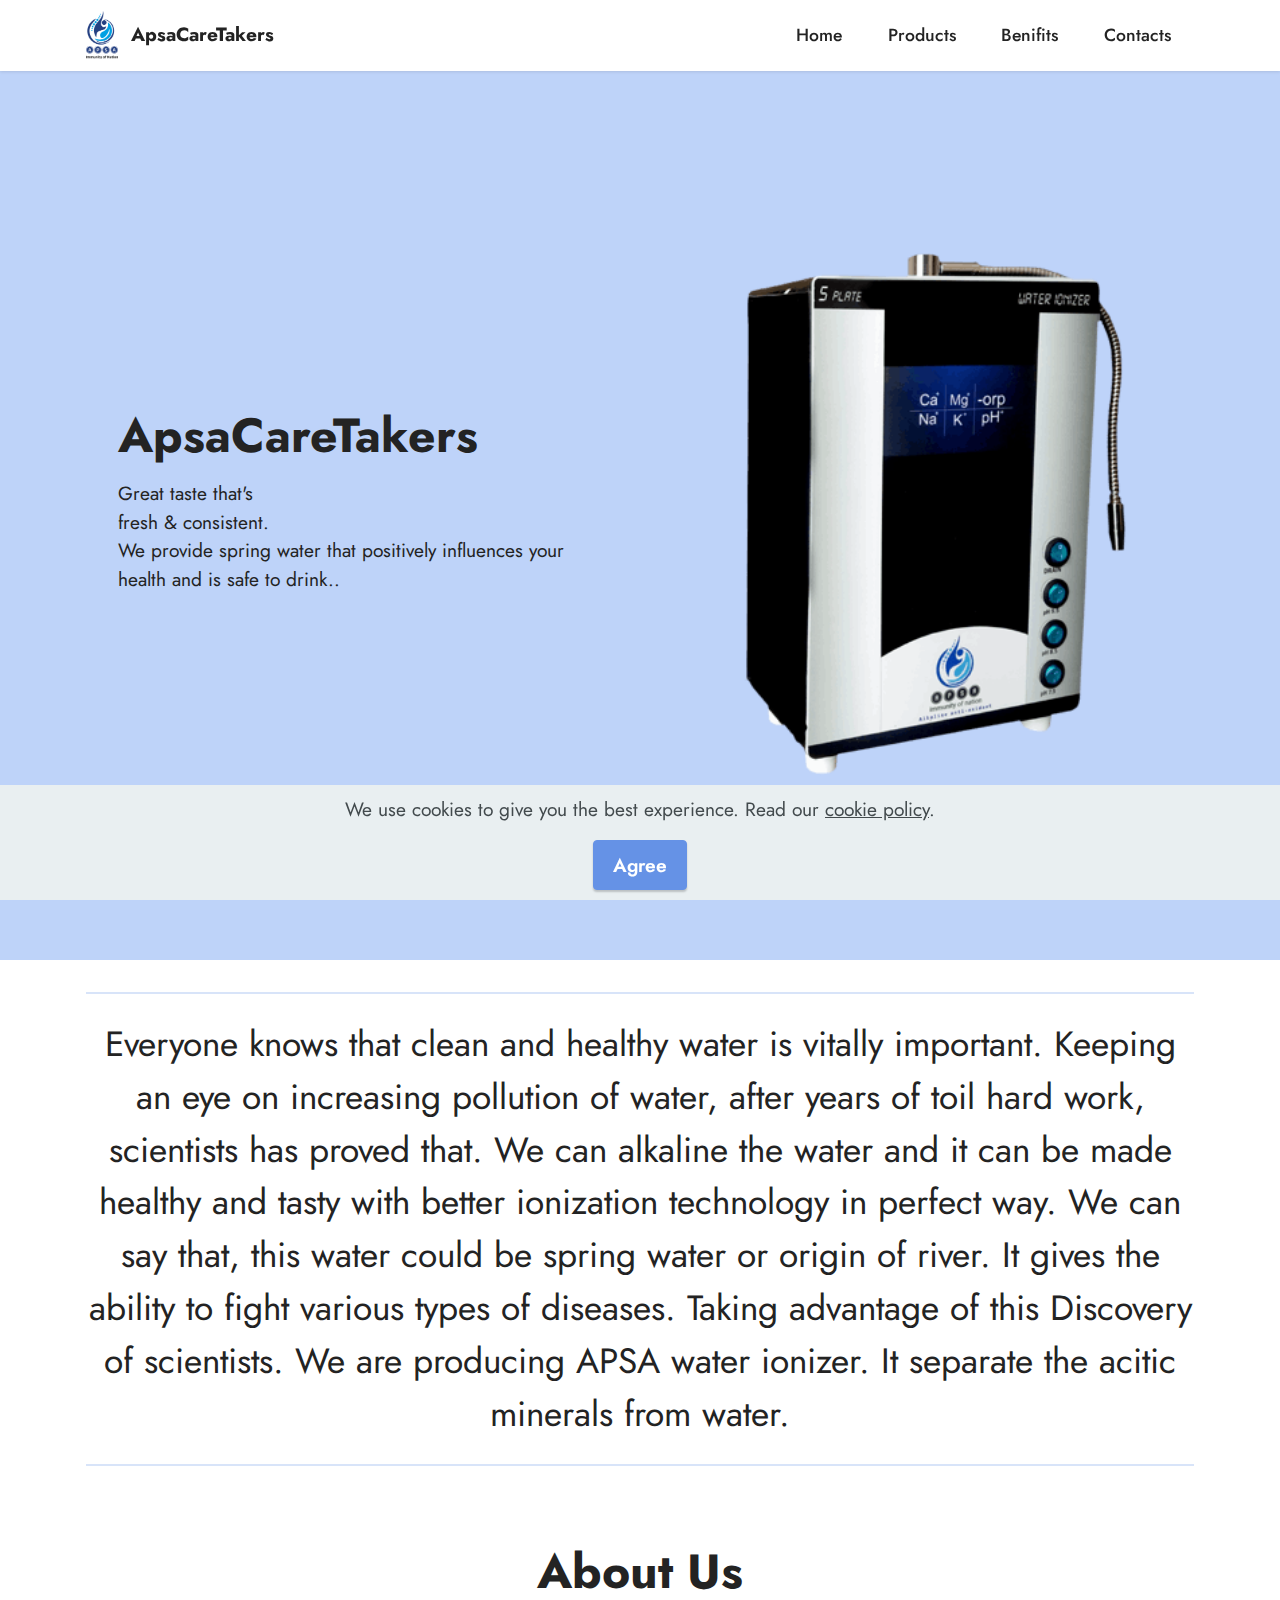
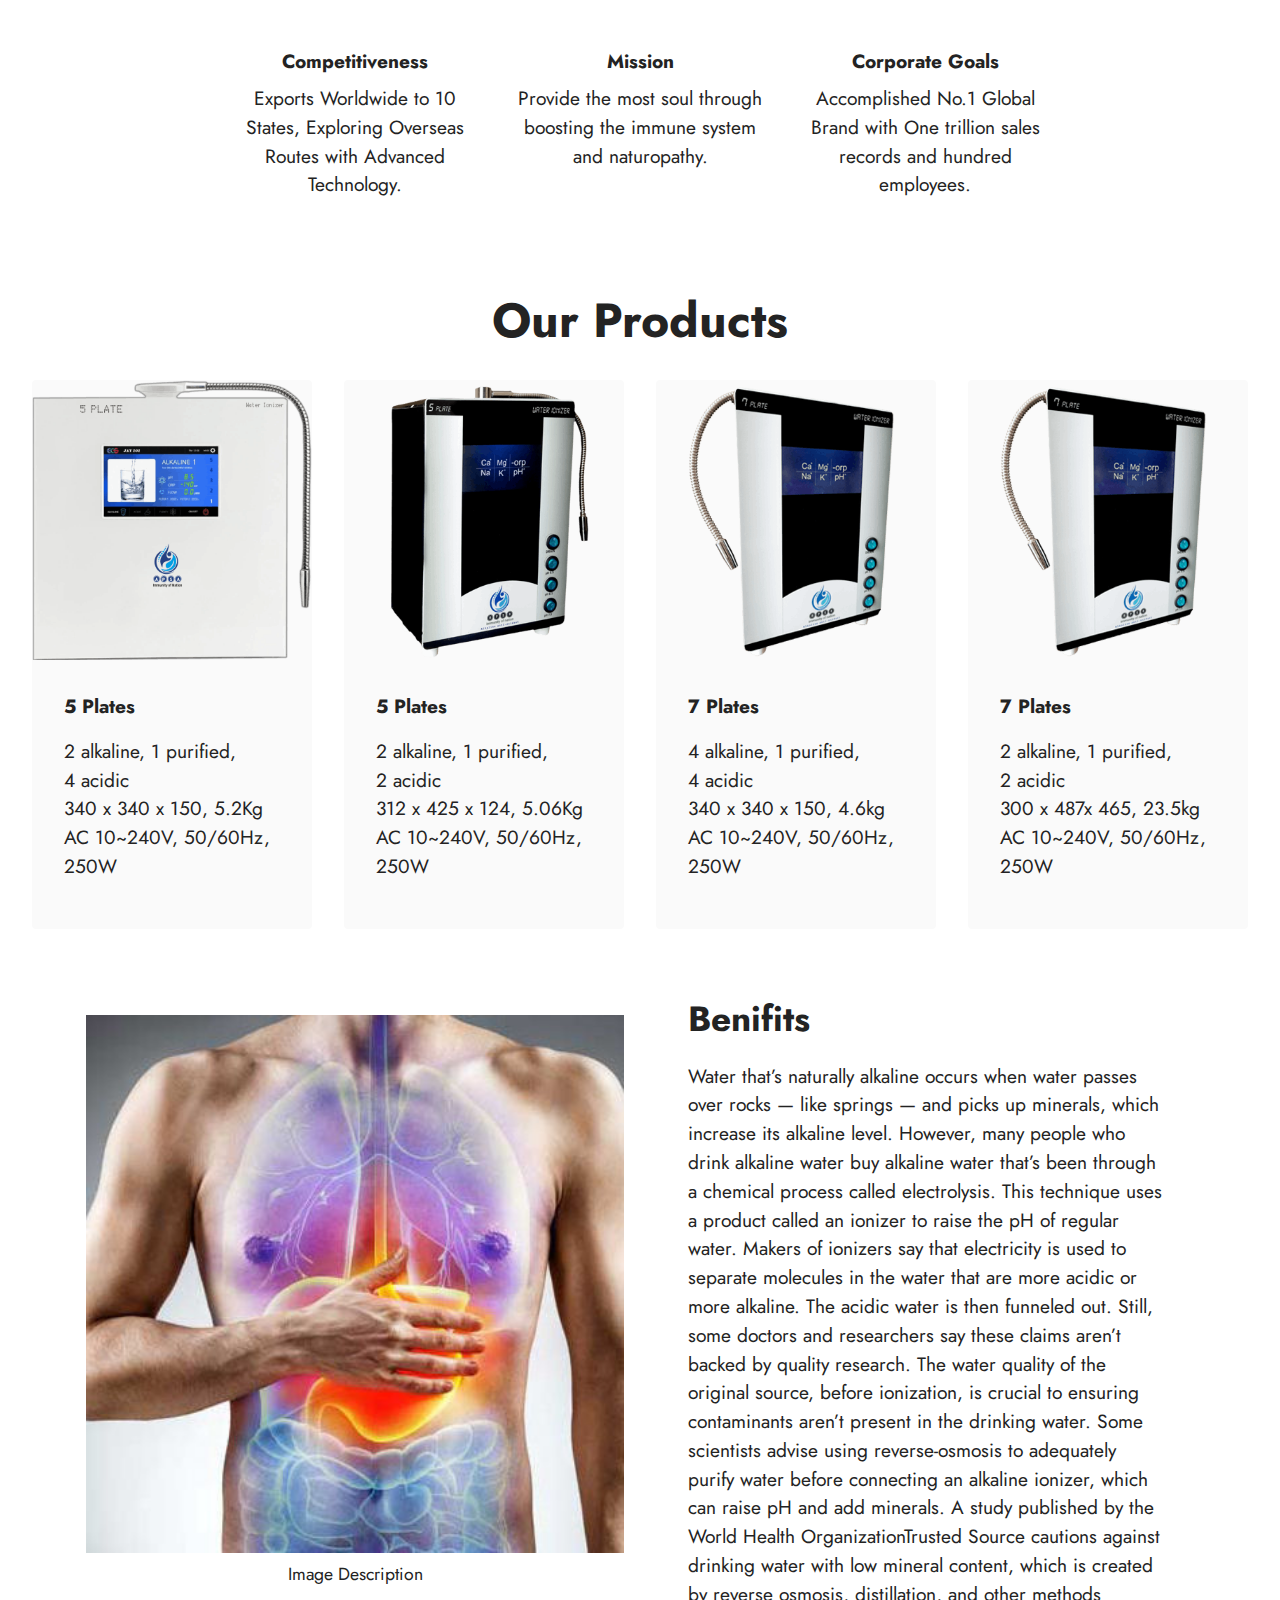
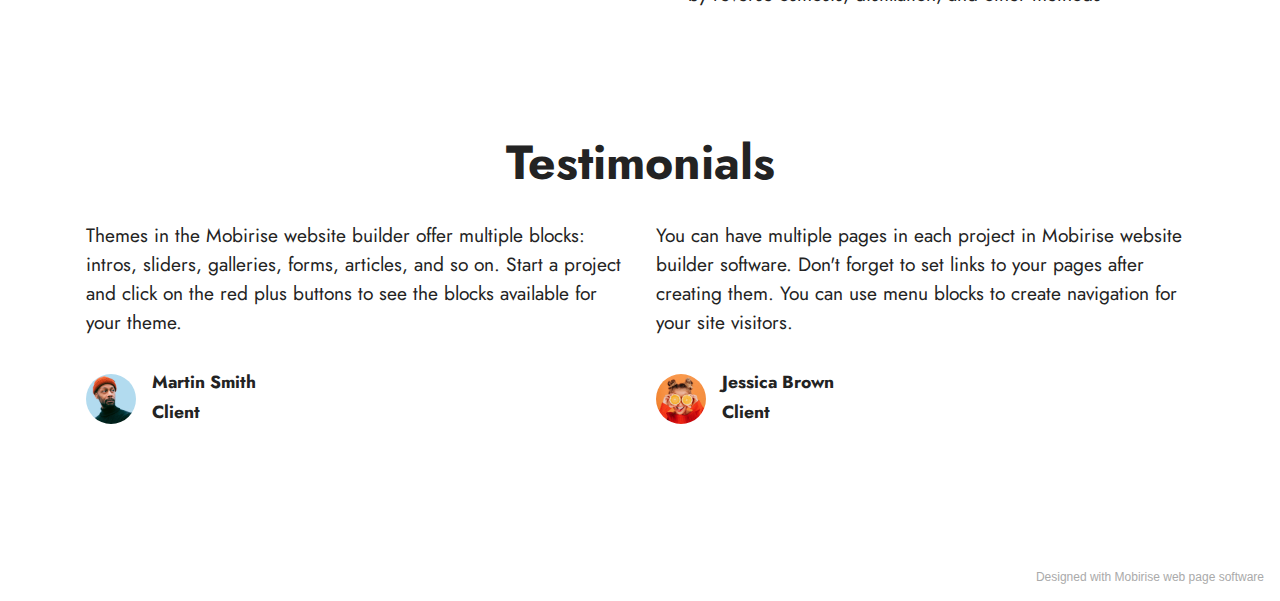
<file: index.html>
<!DOCTYPE html>
<html  >
<head>
  <!-- Site made with Mobirise Website Builder v5.5.8, https://mobirise.com -->
  <meta charset="UTF-8">
  <meta http-equiv="X-UA-Compatible" content="IE=edge">
  <meta name="generator" content="Mobirise v5.5.8, mobirise.com">
  <meta name="viewport" content="width=device-width, initial-scale=1, minimum-scale=1">
  <link rel="shortcut icon" href="assets/images/logo-128x194-1.png" type="image/x-icon">
  <meta name="description" content="">
  
  
  <title>Home</title>
  <link rel="stylesheet" href="assets/web/assets/mobirise-icons2/mobirise2.css">
  <link rel="stylesheet" href="assets/bootstrap/css/bootstrap.min.css">
  <link rel="stylesheet" href="assets/bootstrap/css/bootstrap-grid.min.css">
  <link rel="stylesheet" href="assets/bootstrap/css/bootstrap-reboot.min.css">
  <link rel="stylesheet" href="assets/dropdown/css/style.css">
  <link rel="stylesheet" href="assets/socicon/css/styles.css">
  <link rel="stylesheet" href="assets/theme/css/style.css">
  <link rel="preload" href="https://fonts.googleapis.com/css?family=Jost:100,200,300,400,500,600,700,800,900,100i,200i,300i,400i,500i,600i,700i,800i,900i&display=swap" as="style" onload="this.onload=null;this.rel='stylesheet'">
  <noscript><link rel="stylesheet" href="https://fonts.googleapis.com/css?family=Jost:100,200,300,400,500,600,700,800,900,100i,200i,300i,400i,500i,600i,700i,800i,900i&display=swap"></noscript>
  <link rel="preload" as="style" href="assets/mobirise/css/mbr-additional.css"><link rel="stylesheet" href="assets/mobirise/css/mbr-additional.css" type="text/css">
  
  
  
  
</head>
<body>
  
  <section data-bs-version="5.1" class="menu menu2 cid-sTVgLAyDTR" once="menu" id="menu2-y">
    
    <nav class="navbar navbar-dropdown navbar-fixed-top navbar-expand-lg">
        <div class="container">
            <div class="navbar-brand">
                <span class="navbar-logo">
                    <a href="https://mobiri.se">
                        <img src="assets/images/logo-1-96x145.png" alt="Mobirise" style="height: 3rem;">
                    </a>
                </span>
                <span class="navbar-caption-wrap"><a class="navbar-caption text-black display-7" href="https://mobiri.se">ApsaCareTakers</a></span>
            </div>
            <button class="navbar-toggler" type="button" data-toggle="collapse" data-bs-toggle="collapse" data-target="#navbarSupportedContent" data-bs-target="#navbarSupportedContent" aria-controls="navbarNavAltMarkup" aria-expanded="false" aria-label="Toggle navigation">
                <div class="hamburger">
                    <span></span>
                    <span></span>
                    <span></span>
                    <span></span>
                </div>
            </button>
            <div class="collapse navbar-collapse" id="navbarSupportedContent">
                <ul class="navbar-nav nav-dropdown nav-right" data-app-modern-menu="true"><li class="nav-item"><a class="nav-link link text-black text-primary display-4" href="#top">Home</a></li>
                    <li class="nav-item"><a class="nav-link link text-black text-primary display-4" href="page2.html">Products</a></li><li class="nav-item"><a class="nav-link link text-black text-primary display-4" href="page3.html">Benifits</a></li>
                    <li class="nav-item"><a class="nav-link link text-black text-primary display-4" href="page1.html">Contacts</a>
                    </li></ul>
                
                
            </div>
        </div>
    </nav>
</section>

<section data-bs-version="5.1" class="header14 cid-sTVaNkzzvg mbr-fullscreen" id="header14-n">

    

    

    <div class="container">
        <div class="row justify-content-center align-items-center">
            <div class="col-12 col-md-6 image-wrapper">
                <img src="assets/images/apsa-3-400x400.png" alt="Mobirise">
            </div>
            <div class="col-12 col-md">
                <div class="text-wrapper">
                    <h1 class="mbr-section-title mbr-fonts-style mb-3 display-2">
                        <strong>ApsaCareTakers</strong></h1>
                    <p class="mbr-text mbr-fonts-style display-7">Great taste that's
<br>fresh &amp; consistent.
<br>We provide spring water that positively influences your
<br>health and is safe to drink..</p>
                    
                </div>
            </div>
        </div>
    </div>
</section>

<section data-bs-version="5.1" class="content6 cid-sTVdYKfQwb" id="content6-s">
    
    <div class="container">
        <div class="row justify-content-center">
            <div class="col-md-12 col-lg-12">
                <hr class="line">
                <p class="mbr-text align-center mbr-fonts-style my-4 display-5">Everyone knows that clean and healthy water is vitally important. Keeping an eye on increasing pollution of water, after years of toil hard work, scientists has proved that. We can alkaline the water and it can be made healthy and tasty with better ionization technology in perfect way. We can say that, this water could be spring water or origin of river. It gives the ability to fight various types of diseases. Taking advantage of this Discovery of scientists. We are producing APSA water ionizer. It separate the acitic minerals from water.<br></p>
                <hr class="line">
            </div>
        </div>
    </div>
</section>

<section data-bs-version="5.1" class="features1 cid-sTVe1MeS9S" id="features1-t">
    

    
    <div class="container">
        <div class="row">
            <div class="col-12 col-lg-9">
                <h3 class="mbr-section-title mbr-fonts-style align-center mb-0 display-2">
                    <strong>About Us</strong></h3>
                
            </div>
        </div>
        <div class="row">
            <div class="card col-12 col-md-6 col-lg-3">
                <div class="card-wrapper">
                    <div class="card-box align-center">
                        
                        <h5 class="card-title mbr-fonts-style display-7"><strong>Competitiveness</strong></h5>
                        <p class="card-text mbr-fonts-style display-7">Exports Worldwide to 10 States, Exploring Overseas Routes with Advanced Technology.</p>
                    </div>
                </div>
            </div>
            <div class="card col-12 col-md-6 col-lg-3">
                <div class="card-wrapper">
                    <div class="card-box align-center">
                        
                        <h5 class="card-title mbr-fonts-style display-7"><strong>Mission</strong></h5>
                        <p class="card-text mbr-fonts-style display-7">Provide the most soul through boosting the immune system and naturopathy.</p>
                    </div>
                </div>
            </div>
            <div class="card col-12 col-md-6 col-lg-3">
                <div class="card-wrapper">
                    <div class="card-box align-center">
                        
                        <h5 class="card-title mbr-fonts-style display-7"><strong>Corporate Goals</strong></h5>
                        <p class="card-text mbr-fonts-style display-7">Accomplished No.1 Global Brand with One trillion sales records and hundred employees.</p>
                    </div>
                </div>
            </div>
            
        </div>
    </div>
</section>

<section data-bs-version="5.1" class="gallery3 cid-sTVbv1kieS" id="gallery3-q">
    
    
    <div class="container-fluid">
        <div class="mbr-section-head">
            <h4 class="mbr-section-title mbr-fonts-style align-center mb-0 display-2"><strong>Our Products</strong></h4>
            
        </div>
        <div class="row mt-4">
            <div class="item features-image сol-12 col-md-6 col-lg-3">
                <div class="item-wrapper">
                    <div class="item-img">
                        <img src="assets/images/apsa-2-400x400.png" alt="">
                    </div>
                    <div class="item-content">
                        <h5 class="item-title mbr-fonts-style display-7"><strong>5 Plates</strong></h5>
                        
                        <p class="mbr-text mbr-fonts-style mt-3 display-7">2 alkaline, 1 purified, <br>4 acidic
<br>340 x 340 x 150, 5.2Kg
<br>AC 10~240V, 50/60Hz, 250W<br></p>
                    </div>
                    
                </div>
            </div>
            <div class="item features-image сol-12 col-md-6 col-lg-3">
                <div class="item-wrapper">
                    <div class="item-img">
                        <img src="assets/images/apsa-3-400x400.png" alt="">
                    </div>
                    <div class="item-content">
                        <h5 class="item-title mbr-fonts-style display-7">
                            <strong>5 Plates</strong></h5>
                        
                        <p class="mbr-text mbr-fonts-style mt-3 display-7">2 alkaline, 1 purified, <br>2 acidic
<br>312 x 425 x 124, 5.06Kg
<br>AC 10~240V, 50/60Hz, 250W<br></p>
                    </div>
                    
                </div>
            </div>
            <div class="item features-image сol-12 col-md-6 col-lg-3">
                <div class="item-wrapper">
                    <div class="item-img">
                        <img src="assets/images/apsa-4-400x400.png" alt="">
                    </div>
                    <div class="item-content">
                        <h5 class="item-title mbr-fonts-style display-7"><strong>7 Plates</strong></h5>
                        
                        <p class="mbr-text mbr-fonts-style mt-3 display-7">4 alkaline, 1 purified, <br>4 acidic
<br>340 x 340 x 150, 4.6kg
<br>AC 10~240V, 50/60Hz, 250W<br></p>
                    </div>
                    
                </div>
            </div>
            <div class="item features-image сol-12 col-md-6 col-lg-3">
                <div class="item-wrapper">
                    <div class="item-img">
                        <img src="assets/images/apsa-4-400x400.png" alt="" title="">
                    </div>
                    <div class="item-content">
                        <h5 class="item-title mbr-fonts-style display-7">
                            <strong>7 Plates</strong></h5>
                        
                        <p class="mbr-text mbr-fonts-style mt-3 display-7">2 alkaline, 1 purified,<br> 2 acidic
<br>300 x 487x 465, 23.5kg
<br>AC 10~240V, 50/60Hz, 250W<br></p>
                    </div>
                    
                </div>
            </div>
        </div>
    </div>
</section>

<section data-bs-version="5.1" class="image1 cid-sTVfrayBZI" id="image1-v">
    

    

    <div class="container">
        <div class="row align-items-center">
            <div class="col-12 col-lg-6">
                <div class="image-wrapper">
                    <img src="assets/images/ben-1a-399x399.jpg" alt="Mobirise">
                    <p class="mbr-description mbr-fonts-style pt-2 align-center display-4">
                    Image Description</p>
                </div>
            </div>
            <div class="col-12 col-lg">
                <div class="text-wrapper">
                    <h3 class="mbr-section-title mbr-fonts-style mb-3 display-5">
                        <strong>Benifits</strong></h3>
                    <p class="mbr-text mbr-fonts-style display-7">
                        Water that’s naturally alkaline occurs when water passes over rocks — like springs — and picks up minerals, which increase its alkaline level. However, many people who drink alkaline water buy alkaline water that’s been through a chemical process called electrolysis. This technique uses a product called an ionizer to raise the pH of regular water. Makers of ionizers say that electricity is used to separate molecules in the water that are more acidic or more alkaline. The acidic water is then funneled out. Still, some doctors and researchers say these claims aren’t backed by quality research. The water quality of the original source, before ionization, is crucial to ensuring contaminants aren’t present in the drinking water. Some scientists advise using reverse-osmosis to adequately purify water before connecting an alkaline ionizer, which can raise pH and add minerals. A study published by the World Health OrganizationTrusted Source cautions against drinking water with low mineral content, which is created by reverse osmosis, distillation, and other methods</p>
                </div>
            </div>
        </div>
    </div>
</section>

<section data-bs-version="5.1" class="testimonials2 cid-sTVfjgrNgg" id="testimonials2-u">
    
    
    <div class="container">
        <h3 class="mbr-section-title mbr-fonts-style align-center mb-4 display-2">
            <strong>Testimonials</strong>
        </h3>
        <div class="row justify-content-center">
            <div class="card col-12 col-md-6">
                <p class="mbr-text mbr-fonts-style mb-4 display-7">Themes in the Mobirise website builder offer multiple blocks: intros, sliders, galleries, forms, articles, and so on. Start a project and click on the red plus buttons to see the blocks available for your theme.</p>
                <div class="d-flex mb-md-0 mb-4">
                    <div class="image-wrapper">
                        <img src="assets/images/team1.jpg" alt="Mobirise">
                    </div>
                    <div class="text-wrapper">
                        <p class="name mbr-fonts-style mb-1 display-4">
                            <strong>Martin Smith</strong>
                        </p>
                        <p class="position mbr-fonts-style display-4">
                            <strong>Client</strong>
                        </p>
                    </div>
                </div>
            </div>
            <div class="card col-12 col-md-6">
                <p class="mbr-text mbr-fonts-style mb-4 display-7">You can have multiple pages in each project in Mobirise website builder software. Don't forget to set links to your pages after creating them. You can use menu blocks to create navigation for your site visitors.</p>
                <div class="d-flex mb-md-0 mb-4">
                    <div class="image-wrapper">
                        <img src="assets/images/team2.jpg" alt="Mobirise">
                    </div>
                    <div class="text-wrapper">
                        <p class="name mbr-fonts-style mb-1 display-4">
                            <strong>Jessica Brown</strong>
                        </p>
                        <p class="position mbr-fonts-style display-4">
                            <strong>Client</strong>
                        </p>
                    </div>
                </div>
            </div>
        </div>
    </div>
</section><section style="background-color: #fff; font-family: -apple-system, BlinkMacSystemFont, 'Segoe UI', 'Roboto', 'Helvetica Neue', Arial, sans-serif; color:#aaa; font-size:12px; padding: 0; align-items: center; display: flex;"><a href="https://mobirise.site/j" style="flex: 1 1; height: 3rem; padding-left: 1rem;"></a><p style="flex: 0 0 auto; margin:0; padding-right:1rem;"><a href="https://mobirise.site/i" style="color:#aaa;">Designed with Mobirise</a> web page software</p></section><script src="assets/bootstrap/js/bootstrap.bundle.min.js"></script>  <script src="assets/web/assets/cookies-alert-plugin/cookies-alert-core.js"></script>  <script src="assets/web/assets/cookies-alert-plugin/cookies-alert-script.js"></script>  <script src="assets/smoothscroll/smooth-scroll.js"></script>  <script src="assets/ytplayer/index.js"></script>  <script src="assets/dropdown/js/navbar-dropdown.js"></script>  <script src="assets/theme/js/script.js"></script>  
  
  
<input name="cookieData" type="hidden" data-cookie-customDialogSelector='null' data-cookie-colorText='#424a4d' data-cookie-colorBg='rgba(234, 239, 241, 0.99)' data-cookie-textButton='Agree' data-cookie-colorButton='' data-cookie-colorLink='#424a4d' data-cookie-underlineLink='true' data-cookie-text="We use cookies to give you the best experience. Read our <a href='privacy.html'>cookie policy</a>.">
  </body>
</html>
</file>
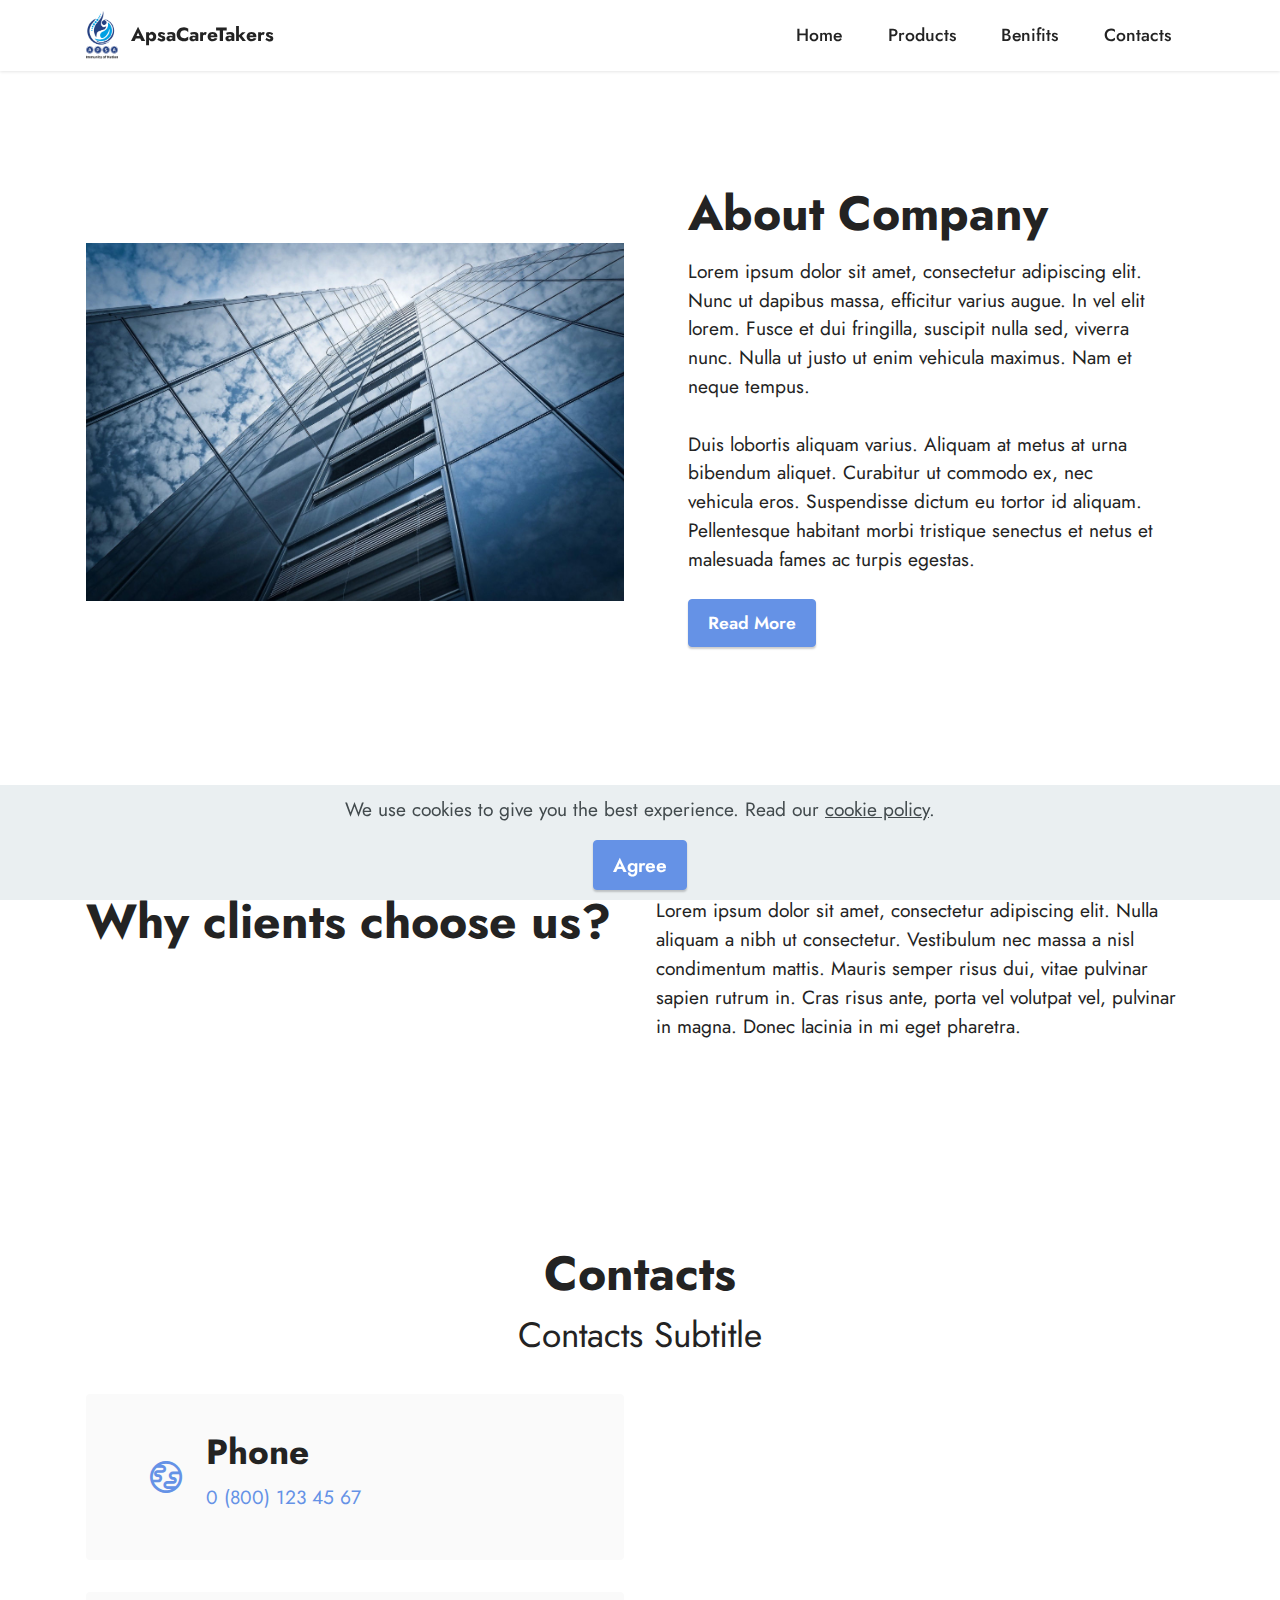
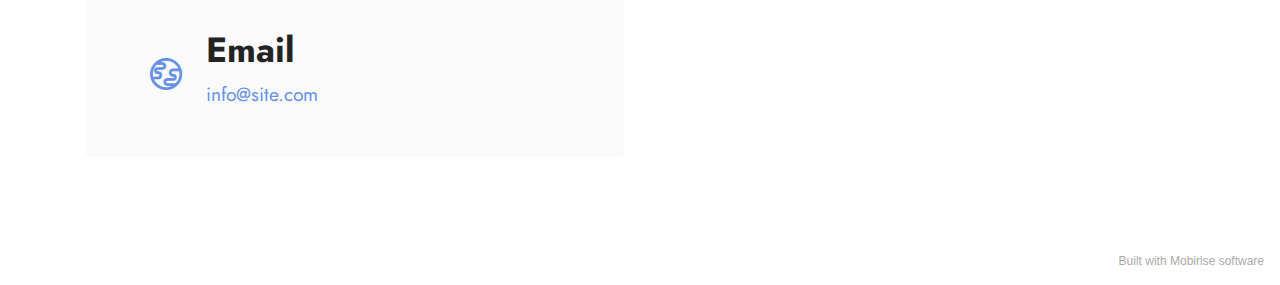
<file: page1.html>
<!DOCTYPE html>
<html  >
<head>
  <!-- Site made with Mobirise Website Builder v5.5.8, https://mobirise.com -->
  <meta charset="UTF-8">
  <meta http-equiv="X-UA-Compatible" content="IE=edge">
  <meta name="generator" content="Mobirise v5.5.8, mobirise.com">
  <meta name="viewport" content="width=device-width, initial-scale=1, minimum-scale=1">
  <link rel="shortcut icon" href="assets/images/logo-128x194-1.png" type="image/x-icon">
  <meta name="description" content="">
  
  
  <title>Contact Us</title>
  <link rel="stylesheet" href="assets/web/assets/mobirise-icons2/mobirise2.css">
  <link rel="stylesheet" href="assets/bootstrap/css/bootstrap.min.css">
  <link rel="stylesheet" href="assets/bootstrap/css/bootstrap-grid.min.css">
  <link rel="stylesheet" href="assets/bootstrap/css/bootstrap-reboot.min.css">
  <link rel="stylesheet" href="assets/dropdown/css/style.css">
  <link rel="stylesheet" href="assets/socicon/css/styles.css">
  <link rel="stylesheet" href="assets/theme/css/style.css">
  <link rel="preload" href="https://fonts.googleapis.com/css?family=Jost:100,200,300,400,500,600,700,800,900,100i,200i,300i,400i,500i,600i,700i,800i,900i&display=swap" as="style" onload="this.onload=null;this.rel='stylesheet'">
  <noscript><link rel="stylesheet" href="https://fonts.googleapis.com/css?family=Jost:100,200,300,400,500,600,700,800,900,100i,200i,300i,400i,500i,600i,700i,800i,900i&display=swap"></noscript>
  <link rel="preload" as="style" href="assets/mobirise/css/mbr-additional.css"><link rel="stylesheet" href="assets/mobirise/css/mbr-additional.css" type="text/css">
  
  
  
  
</head>
<body>
  
  <section data-bs-version="5.1" class="menu menu2 cid-sTVgLAyDTR" once="menu" id="menu2-y">
    
    <nav class="navbar navbar-dropdown navbar-fixed-top navbar-expand-lg">
        <div class="container">
            <div class="navbar-brand">
                <span class="navbar-logo">
                    <a href="https://mobiri.se">
                        <img src="assets/images/logo-1-96x145.png" alt="Mobirise" style="height: 3rem;">
                    </a>
                </span>
                <span class="navbar-caption-wrap"><a class="navbar-caption text-black display-7" href="https://mobiri.se">ApsaCareTakers</a></span>
            </div>
            <button class="navbar-toggler" type="button" data-toggle="collapse" data-bs-toggle="collapse" data-target="#navbarSupportedContent" data-bs-target="#navbarSupportedContent" aria-controls="navbarNavAltMarkup" aria-expanded="false" aria-label="Toggle navigation">
                <div class="hamburger">
                    <span></span>
                    <span></span>
                    <span></span>
                    <span></span>
                </div>
            </button>
            <div class="collapse navbar-collapse" id="navbarSupportedContent">
                <ul class="navbar-nav nav-dropdown nav-right" data-app-modern-menu="true"><li class="nav-item"><a class="nav-link link text-black text-primary display-4" href="#top">Home</a></li>
                    <li class="nav-item"><a class="nav-link link text-black text-primary display-4" href="page2.html">Products</a></li><li class="nav-item"><a class="nav-link link text-black text-primary display-4" href="page3.html">Benifits</a></li>
                    <li class="nav-item"><a class="nav-link link text-black text-primary display-4" href="page1.html">Contacts</a>
                    </li></ul>
                
                
            </div>
        </div>
    </nav>
</section>

<section data-bs-version="5.1" class="header14 cid-sFzz5E692j" id="header14-1j">

    

    

    <div class="container">
        <div class="row justify-content-center align-items-center">
            <div class="col-12 col-md-6 image-wrapper">
                <img src="assets/images/mbr-1256x837.jpg" alt="Mobirise">
            </div>
            <div class="col-12 col-md">
                <div class="text-wrapper">
                    <h1 class="mbr-section-title mbr-fonts-style mb-3 display-2">
                        <strong>About Company</strong></h1>
                    <p class="mbr-text mbr-fonts-style display-7">
                        Lorem ipsum dolor sit amet, consectetur adipiscing elit. Nunc ut dapibus massa, efficitur varius augue. In vel elit lorem. Fusce et dui fringilla, suscipit nulla sed, viverra nunc. Nulla ut justo ut enim vehicula maximus. Nam et neque tempus.<br><br>Duis lobortis aliquam varius. Aliquam at metus at urna bibendum aliquet. Curabitur ut commodo ex, nec vehicula eros. Suspendisse dictum eu tortor id aliquam. Pellentesque habitant morbi tristique senectus et netus et malesuada fames ac turpis egestas.<br></p>
                    <div class="mbr-section-btn mt-3"><a class="btn btn-primary display-4" href="https://mobiri.se">Read More</a></div>
                </div>
            </div>
        </div>
    </div>
</section>

<section data-bs-version="5.1" class="content10 cid-sFAZRnJnnI" id="content10-22">
    
    <div class="container">
        <div class="row justify-content-center">
            <div class="col-12 col-md">
                
                <h6 class="mbr-section-subtitle mbr-fonts-style mb-4 display-2"><strong>Why clients choose us?</strong></h6>
            </div>
            <div class="col-md-12 col-lg-6">
                <p class="mbr-text mbr-fonts-style display-7">Lorem ipsum dolor sit amet, consectetur adipiscing elit. Nulla aliquam a nibh ut consectetur. Vestibulum nec massa a nisl condimentum mattis. Mauris semper risus dui, vitae pulvinar sapien rutrum in. Cras risus ante, porta vel volutpat vel, pulvinar in magna. Donec lacinia in mi eget pharetra.</p>
            </div>
        </div>
    </div>
</section>

<section data-bs-version="5.1" class="contacts3 map1 cid-sTVicZLXRY" id="contacts3-16">

    
    
    <div class="container">
        <div class="mbr-section-head">
            <h3 class="mbr-section-title mbr-fonts-style align-center mb-0 display-2">
                <strong>Contacts</strong>
            </h3>
            <h4 class="mbr-section-subtitle mbr-fonts-style align-center mb-0 mt-2 display-5">
                Contacts Subtitle
            </h4>
        </div>
        <div class="row justify-content-center mt-4">
            <div class="card col-12 col-md-6">
                <div class="card-wrapper">
                    <div class="image-wrapper">
                        <span class="mbr-iconfont mobi-mbri-globe mobi-mbri"></span>
                    </div>
                    <div class="text-wrapper">
                        <h6 class="card-title mbr-fonts-style mb-1 display-5">
                            <strong>Phone</strong>
                        </h6>
                        <p class="mbr-text mbr-fonts-style display-7">
                            <a href="tel:+12345678910" class="text-primary">0 (800) 123 45 67</a>
                        </p>
                    </div>
                </div>
                <div class="card-wrapper">
                    <div class="image-wrapper">
                        <span class="mbr-iconfont mobi-mbri-globe mobi-mbri"></span>
                    </div>
                    <div class="text-wrapper">
                        <h6 class="card-title mbr-fonts-style mb-1 display-5">
                            <strong>Email</strong>
                        </h6>
                        <p class="mbr-text mbr-fonts-style display-7">
                            <a href="mailto:info@site.com" class="text-primary">info@site.com</a>
                        </p>
                    </div>
                </div>
            </div>
            <div class="map-wrapper col-12 col-md-6">
                <div class="google-map"><iframe frameborder="0" style="border:0" src="https://www.google.com/maps/embed/v1/place?key=AIzaSyCZI5F_k6S1k46ujh0SNrapM89f7mJxd30&amp;q=350 5th Ave, New York, NY 10118" allowfullscreen=""></iframe></div>
            </div>
        </div>
    </div>
</section><section style="background-color: #fff; font-family: -apple-system, BlinkMacSystemFont, 'Segoe UI', 'Roboto', 'Helvetica Neue', Arial, sans-serif; color:#aaa; font-size:12px; padding: 0; align-items: center; display: flex;"><a href="https://mobirise.site/o" style="flex: 1 1; height: 3rem; padding-left: 1rem;"></a><p style="flex: 0 0 auto; margin:0; padding-right:1rem;"><a href="https://mobirise.site/i" style="color:#aaa;">Built with Mobirise</a> software</p></section><script src="assets/bootstrap/js/bootstrap.bundle.min.js"></script>  <script src="assets/web/assets/cookies-alert-plugin/cookies-alert-core.js"></script>  <script src="assets/web/assets/cookies-alert-plugin/cookies-alert-script.js"></script>  <script src="assets/smoothscroll/smooth-scroll.js"></script>  <script src="assets/ytplayer/index.js"></script>  <script src="assets/dropdown/js/navbar-dropdown.js"></script>  <script src="assets/theme/js/script.js"></script>  
  
  
<input name="cookieData" type="hidden" data-cookie-customDialogSelector='null' data-cookie-colorText='#424a4d' data-cookie-colorBg='rgba(234, 239, 241, 0.99)' data-cookie-textButton='Agree' data-cookie-colorButton='' data-cookie-colorLink='#424a4d' data-cookie-underlineLink='true' data-cookie-text="We use cookies to give you the best experience. Read our <a href='privacy.html'>cookie policy</a>.">
  </body>
</html>
</file>
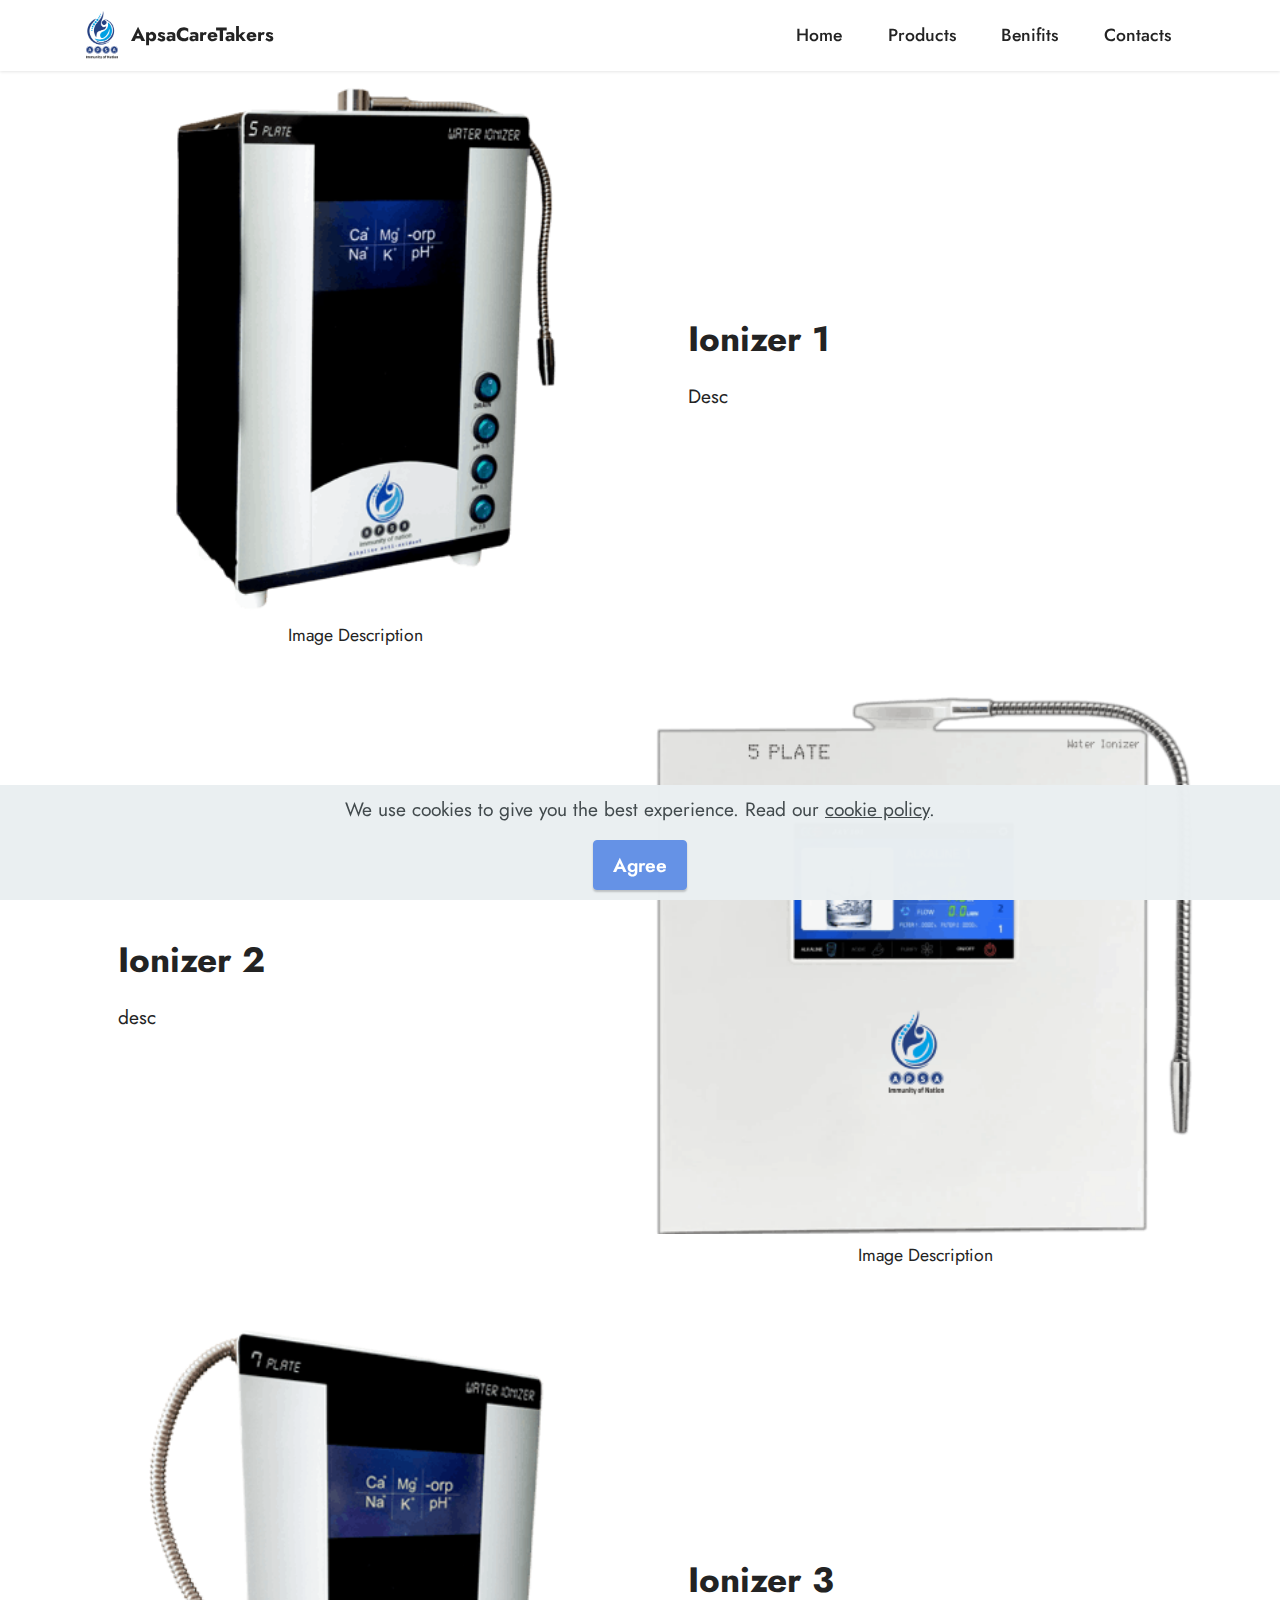
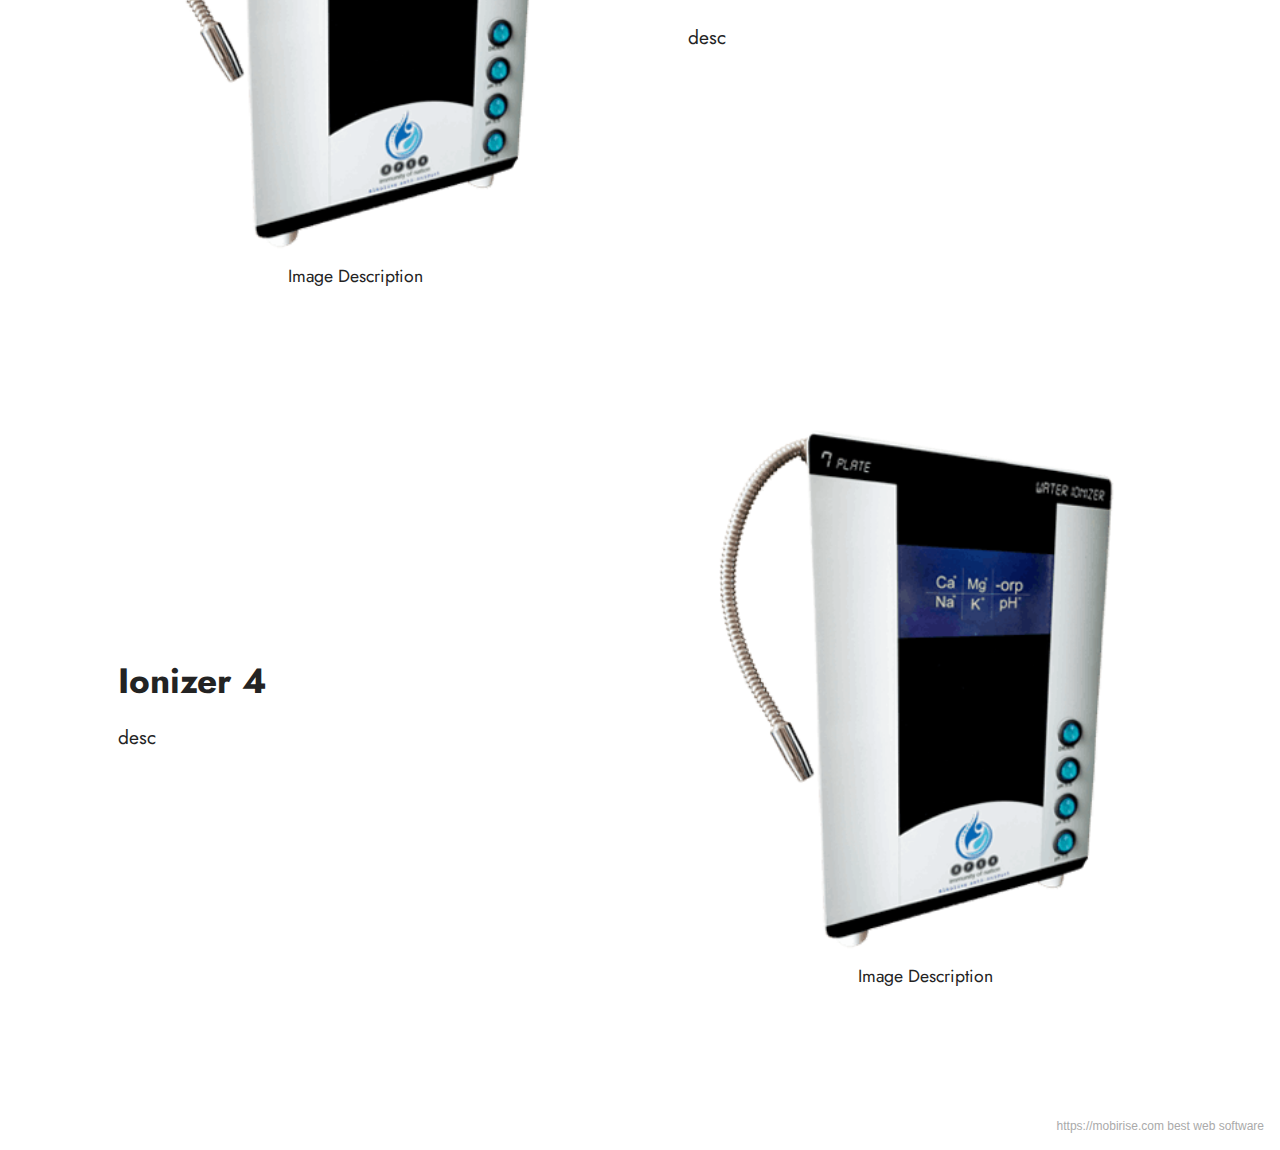
<file: page2.html>
<!DOCTYPE html>
<html  >
<head>
  <!-- Site made with Mobirise Website Builder v5.5.8, https://mobirise.com -->
  <meta charset="UTF-8">
  <meta http-equiv="X-UA-Compatible" content="IE=edge">
  <meta name="generator" content="Mobirise v5.5.8, mobirise.com">
  <meta name="viewport" content="width=device-width, initial-scale=1, minimum-scale=1">
  <link rel="shortcut icon" href="assets/images/logo-128x194-1.png" type="image/x-icon">
  <meta name="description" content="">
  
  
  <title>products</title>
  <link rel="stylesheet" href="assets/bootstrap/css/bootstrap.min.css">
  <link rel="stylesheet" href="assets/bootstrap/css/bootstrap-grid.min.css">
  <link rel="stylesheet" href="assets/bootstrap/css/bootstrap-reboot.min.css">
  <link rel="stylesheet" href="assets/dropdown/css/style.css">
  <link rel="stylesheet" href="assets/socicon/css/styles.css">
  <link rel="stylesheet" href="assets/theme/css/style.css">
  <link rel="preload" href="https://fonts.googleapis.com/css?family=Jost:100,200,300,400,500,600,700,800,900,100i,200i,300i,400i,500i,600i,700i,800i,900i&display=swap" as="style" onload="this.onload=null;this.rel='stylesheet'">
  <noscript><link rel="stylesheet" href="https://fonts.googleapis.com/css?family=Jost:100,200,300,400,500,600,700,800,900,100i,200i,300i,400i,500i,600i,700i,800i,900i&display=swap"></noscript>
  <link rel="preload" as="style" href="assets/mobirise/css/mbr-additional.css"><link rel="stylesheet" href="assets/mobirise/css/mbr-additional.css" type="text/css">
  
  
  
  
</head>
<body>
  
  <section data-bs-version="5.1" class="menu menu2 cid-sTVgLAyDTR" once="menu" id="menu2-y">
    
    <nav class="navbar navbar-dropdown navbar-fixed-top navbar-expand-lg">
        <div class="container">
            <div class="navbar-brand">
                <span class="navbar-logo">
                    <a href="https://mobiri.se">
                        <img src="assets/images/logo-1-96x145.png" alt="Mobirise" style="height: 3rem;">
                    </a>
                </span>
                <span class="navbar-caption-wrap"><a class="navbar-caption text-black display-7" href="https://mobiri.se">ApsaCareTakers</a></span>
            </div>
            <button class="navbar-toggler" type="button" data-toggle="collapse" data-bs-toggle="collapse" data-target="#navbarSupportedContent" data-bs-target="#navbarSupportedContent" aria-controls="navbarNavAltMarkup" aria-expanded="false" aria-label="Toggle navigation">
                <div class="hamburger">
                    <span></span>
                    <span></span>
                    <span></span>
                    <span></span>
                </div>
            </button>
            <div class="collapse navbar-collapse" id="navbarSupportedContent">
                <ul class="navbar-nav nav-dropdown nav-right" data-app-modern-menu="true"><li class="nav-item"><a class="nav-link link text-black text-primary display-4" href="#top">Home</a></li>
                    <li class="nav-item"><a class="nav-link link text-black text-primary display-4" href="page2.html">Products</a></li><li class="nav-item"><a class="nav-link link text-black text-primary display-4" href="page3.html">Benifits</a></li>
                    <li class="nav-item"><a class="nav-link link text-black text-primary display-4" href="page1.html">Contacts</a>
                    </li></ul>
                
                
            </div>
        </div>
    </nav>
</section>

<section data-bs-version="5.1" class="image1 cid-sTVhOWYDmg" id="image1-11">
    

    

    <div class="container">
        <div class="row align-items-center">
            <div class="col-12 col-lg-6">
                <div class="image-wrapper">
                    <img src="assets/images/apsa-6-400x400.png" alt="Mobirise">
                    <p class="mbr-description mbr-fonts-style pt-2 align-center display-4">
                    Image Description</p>
                </div>
            </div>
            <div class="col-12 col-lg">
                <div class="text-wrapper">
                    <h3 class="mbr-section-title mbr-fonts-style mb-3 display-5">
                        <strong>Ionizer 1</strong></h3>
                    <p class="mbr-text mbr-fonts-style display-7">
                        Desc</p>
                </div>
            </div>
        </div>
    </div>
</section>

<section data-bs-version="5.1" class="image2 cid-sTVhPpcInW" id="image2-12">
    

    

    <div class="container">
        <div class="row align-items-center">
            <div class="col-12 col-lg-6">
                <div class="image-wrapper">
                    <img src="assets/images/apsa-5-400x400.png" alt="Mobirise">
                    <p class="mbr-description mbr-fonts-style mt-2 align-center display-4">
                        Image Description</p>
                </div>
            </div>
            <div class="col-12 col-lg">
                <div class="text-wrapper">
                    <h3 class="mbr-section-title mbr-fonts-style mb-3 display-5"><strong>Ionizer 2</strong></h3>
                    <p class="mbr-text mbr-fonts-style display-7">
                        desc</p>
                </div>
            </div>
        </div>
    </div>
</section>

<section data-bs-version="5.1" class="image1 cid-sTVhQ70bz8" id="image1-13">
    

    

    <div class="container">
        <div class="row align-items-center">
            <div class="col-12 col-lg-6">
                <div class="image-wrapper">
                    <img src="assets/images/apsa-04-1-400x400.png" alt="Mobirise">
                    <p class="mbr-description mbr-fonts-style pt-2 align-center display-4">
                    Image Description</p>
                </div>
            </div>
            <div class="col-12 col-lg">
                <div class="text-wrapper">
                    <h3 class="mbr-section-title mbr-fonts-style mb-3 display-5"><strong>Ionizer 3</strong></h3>
                    <p class="mbr-text mbr-fonts-style display-7">
                        desc</p>
                </div>
            </div>
        </div>
    </div>
</section>

<section data-bs-version="5.1" class="image2 cid-sTVhQPHfb5" id="image2-14">
    

    

    <div class="container">
        <div class="row align-items-center">
            <div class="col-12 col-lg-6">
                <div class="image-wrapper">
                    <img src="assets/images/apsa-04-1-400x400.png" alt="Mobirise">
                    <p class="mbr-description mbr-fonts-style mt-2 align-center display-4">
                        Image Description</p>
                </div>
            </div>
            <div class="col-12 col-lg">
                <div class="text-wrapper">
                    <h3 class="mbr-section-title mbr-fonts-style mb-3 display-5"><strong>Ionizer 4</strong></h3>
                    <p class="mbr-text mbr-fonts-style display-7">
                        desc</p>
                </div>
            </div>
        </div>
    </div>
</section><section style="background-color: #fff; font-family: -apple-system, BlinkMacSystemFont, 'Segoe UI', 'Roboto', 'Helvetica Neue', Arial, sans-serif; color:#aaa; font-size:12px; padding: 0; align-items: center; display: flex;"><a href="https://mobirise.site/l" style="flex: 1 1; height: 3rem; padding-left: 1rem;"></a><p style="flex: 0 0 auto; margin:0; padding-right:1rem;"><a href="https://mobirise.site" style="color:#aaa;">https://mobirise.com</a> best web software</p></section><script src="assets/bootstrap/js/bootstrap.bundle.min.js"></script>  <script src="assets/web/assets/cookies-alert-plugin/cookies-alert-core.js"></script>  <script src="assets/web/assets/cookies-alert-plugin/cookies-alert-script.js"></script>  <script src="assets/smoothscroll/smooth-scroll.js"></script>  <script src="assets/ytplayer/index.js"></script>  <script src="assets/dropdown/js/navbar-dropdown.js"></script>  <script src="assets/theme/js/script.js"></script>  
  
  
<input name="cookieData" type="hidden" data-cookie-customDialogSelector='null' data-cookie-colorText='#424a4d' data-cookie-colorBg='rgba(234, 239, 241, 0.99)' data-cookie-textButton='Agree' data-cookie-colorButton='' data-cookie-colorLink='#424a4d' data-cookie-underlineLink='true' data-cookie-text="We use cookies to give you the best experience. Read our <a href='privacy.html'>cookie policy</a>.">
  </body>
</html>
</file>
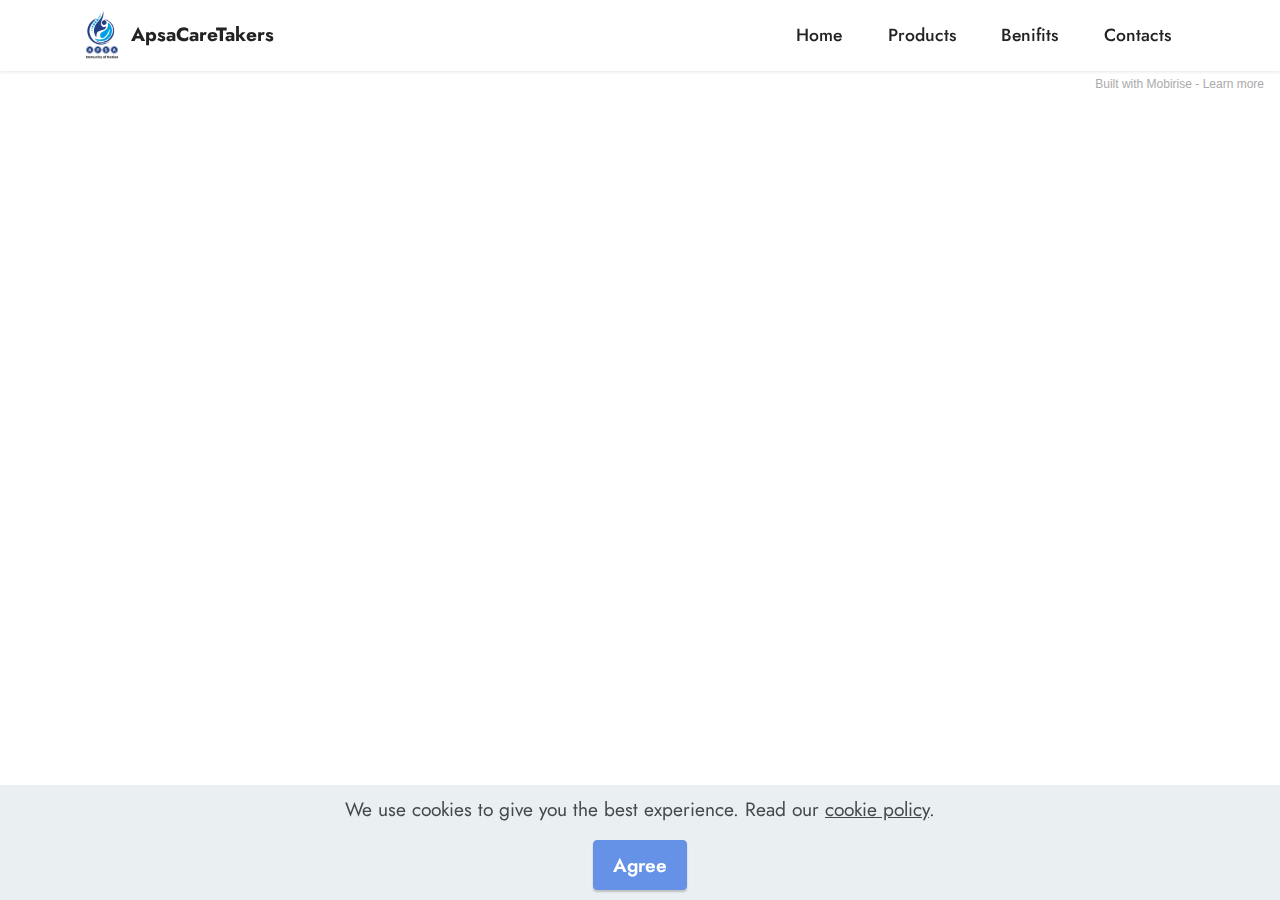
<file: page3.html>
<!DOCTYPE html>
<html  >
<head>
  <!-- Site made with Mobirise Website Builder v5.5.8, https://mobirise.com -->
  <meta charset="UTF-8">
  <meta http-equiv="X-UA-Compatible" content="IE=edge">
  <meta name="generator" content="Mobirise v5.5.8, mobirise.com">
  <meta name="viewport" content="width=device-width, initial-scale=1, minimum-scale=1">
  <link rel="shortcut icon" href="assets/images/logo-128x194-1.png" type="image/x-icon">
  <meta name="description" content="">
  
  
  <title>benifits</title>
  <link rel="stylesheet" href="assets/bootstrap/css/bootstrap.min.css">
  <link rel="stylesheet" href="assets/bootstrap/css/bootstrap-grid.min.css">
  <link rel="stylesheet" href="assets/bootstrap/css/bootstrap-reboot.min.css">
  <link rel="stylesheet" href="assets/dropdown/css/style.css">
  <link rel="stylesheet" href="assets/socicon/css/styles.css">
  <link rel="stylesheet" href="assets/theme/css/style.css">
  <link rel="preload" href="https://fonts.googleapis.com/css?family=Jost:100,200,300,400,500,600,700,800,900,100i,200i,300i,400i,500i,600i,700i,800i,900i&display=swap" as="style" onload="this.onload=null;this.rel='stylesheet'">
  <noscript><link rel="stylesheet" href="https://fonts.googleapis.com/css?family=Jost:100,200,300,400,500,600,700,800,900,100i,200i,300i,400i,500i,600i,700i,800i,900i&display=swap"></noscript>
  <link rel="preload" as="style" href="assets/mobirise/css/mbr-additional.css"><link rel="stylesheet" href="assets/mobirise/css/mbr-additional.css" type="text/css">
  
  
  
  
</head>
<body>
  
  <section data-bs-version="5.1" class="menu menu2 cid-sTVgLAyDTR" once="menu" id="menu2-z">
    
    <nav class="navbar navbar-dropdown navbar-fixed-top navbar-expand-lg">
        <div class="container">
            <div class="navbar-brand">
                <span class="navbar-logo">
                    <a href="https://mobiri.se">
                        <img src="assets/images/logo-1-96x145.png" alt="Mobirise" style="height: 3rem;">
                    </a>
                </span>
                <span class="navbar-caption-wrap"><a class="navbar-caption text-black display-7" href="https://mobiri.se">ApsaCareTakers</a></span>
            </div>
            <button class="navbar-toggler" type="button" data-toggle="collapse" data-bs-toggle="collapse" data-target="#navbarSupportedContent" data-bs-target="#navbarSupportedContent" aria-controls="navbarNavAltMarkup" aria-expanded="false" aria-label="Toggle navigation">
                <div class="hamburger">
                    <span></span>
                    <span></span>
                    <span></span>
                    <span></span>
                </div>
            </button>
            <div class="collapse navbar-collapse" id="navbarSupportedContent">
                <ul class="navbar-nav nav-dropdown nav-right" data-app-modern-menu="true"><li class="nav-item"><a class="nav-link link text-black text-primary display-4" href="#top">Home</a></li>
                    <li class="nav-item"><a class="nav-link link text-black text-primary display-4" href="page2.html">Products</a></li><li class="nav-item"><a class="nav-link link text-black text-primary display-4" href="page3.html">Benifits</a></li>
                    <li class="nav-item"><a class="nav-link link text-black text-primary display-4" href="page1.html">Contacts</a>
                    </li></ul>
                
                
            </div>
        </div>
    </nav>
</section><section style="background-color: #fff; font-family: -apple-system, BlinkMacSystemFont, 'Segoe UI', 'Roboto', 'Helvetica Neue', Arial, sans-serif; color:#aaa; font-size:12px; padding: 0; align-items: center; display: flex;"><a href="https://mobirise.site/z" style="flex: 1 1; height: 3rem; padding-left: 1rem;"></a><p style="flex: 0 0 auto; margin:0; padding-right:1rem;">Built with Mobirise - <a href="https://mobirise.site/k" style="color:#aaa;">Learn more</a></p></section><script src="assets/bootstrap/js/bootstrap.bundle.min.js"></script>  <script src="assets/web/assets/cookies-alert-plugin/cookies-alert-core.js"></script>  <script src="assets/web/assets/cookies-alert-plugin/cookies-alert-script.js"></script>  <script src="assets/smoothscroll/smooth-scroll.js"></script>  <script src="assets/ytplayer/index.js"></script>  <script src="assets/dropdown/js/navbar-dropdown.js"></script>  <script src="assets/theme/js/script.js"></script>  
  
  
<input name="cookieData" type="hidden" data-cookie-customDialogSelector='null' data-cookie-colorText='#424a4d' data-cookie-colorBg='rgba(234, 239, 241, 0.99)' data-cookie-textButton='Agree' data-cookie-colorButton='' data-cookie-colorLink='#424a4d' data-cookie-underlineLink='true' data-cookie-text="We use cookies to give you the best experience. Read our <a href='privacy.html'>cookie policy</a>.">
  </body>
</html>
</file>
<file: assets/web/assets/mobirise-icons2/mobirise2.css>
@font-face {
  font-family: 'Moririse2';
  font-display: swap;
  src:  url('mobirise2.eot?f2bix4');
  src:  url('mobirise2.eot?f2bix4#iefix') format('embedded-opentype'),
    url('mobirise2.ttf?f2bix4') format('truetype'),
    url('mobirise2.woff?f2bix4') format('woff'),
    url('mobirise2.svg?f2bix4#mobirise2') format('svg');
  font-weight: normal;
  font-style: normal;
}

[class^="mobi-"], [class*=" mobi-"] {
  /* use !important to prevent issues with browser extensions that change fonts */
  font-family: 'Moririse2' !important;
  speak: none;
  font-style: normal;
  font-weight: normal;
  font-variant: normal;
  text-transform: none;
  line-height: 1;

  /* Better Font Rendering =========== */
  -webkit-font-smoothing: antialiased;
  -moz-osx-font-smoothing: grayscale;
}

.mobi-mbri-add-submenu:before {
  content: "\e900";
}
.mobi-mbri-alert:before {
  content: "\e901";
}
.mobi-mbri-align-center:before {
  content: "\e902";
}
.mobi-mbri-align-justify:before {
  content: "\e903";
}
.mobi-mbri-align-left:before {
  content: "\e904";
}
.mobi-mbri-align-right:before {
  content: "\e905";
}
.mobi-mbri-android:before {
  content: "\e906";
}
.mobi-mbri-apple:before {
  content: "\e907";
}
.mobi-mbri-arrow-down:before {
  content: "\e908";
}
.mobi-mbri-arrow-next:before {
  content: "\e909";
}
.mobi-mbri-arrow-prev:before {
  content: "\e90a";
}
.mobi-mbri-arrow-up:before {
  content: "\e90b";
}
.mobi-mbri-bold:before {
  content: "\e90c";
}
.mobi-mbri-bookmark:before {
  content: "\e90d";
}
.mobi-mbri-bootstrap:before {
  content: "\e90e";
}
.mobi-mbri-briefcase:before {
  content: "\e90f";
}
.mobi-mbri-browse:before {
  content: "\e910";
}
.mobi-mbri-bulleted-list:before {
  content: "\e911";
}
.mobi-mbri-calendar:before {
  content: "\e912";
}
.mobi-mbri-camera:before {
  content: "\e913";
}
.mobi-mbri-cart-add:before {
  content: "\e914";
}
.mobi-mbri-cart-full:before {
  content: "\e915";
}
.mobi-mbri-cash:before {
  content: "\e916";
}
.mobi-mbri-change-style:before {
  content: "\e917";
}
.mobi-mbri-chat:before {
  content: "\e918";
}
.mobi-mbri-clock:before {
  content: "\e919";
}
.mobi-mbri-close:before {
  content: "\e91a";
}
.mobi-mbri-cloud:before {
  content: "\e91b";
}
.mobi-mbri-code:before {
  content: "\e91c";
}
.mobi-mbri-contact-form:before {
  content: "\e91d";
}
.mobi-mbri-credit-card:before {
  content: "\e91e";
}
.mobi-mbri-cursor-click:before {
  content: "\e91f";
}
.mobi-mbri-cust-feedback:before {
  content: "\e920";
}
.mobi-mbri-database:before {
  content: "\e921";
}
.mobi-mbri-delivery:before {
  content: "\e922";
}
.mobi-mbri-desktop:before {
  content: "\e923";
}
.mobi-mbri-devices:before {
  content: "\e924";
}
.mobi-mbri-down:before {
  content: "\e925";
}
.mobi-mbri-download-2:before {
  content: "\e926";
}
.mobi-mbri-download:before {
  content: "\e927";
}
.mobi-mbri-drag-n-drop-2:before {
  content: "\e928";
}
.mobi-mbri-drag-n-drop:before {
  content: "\e929";
}
.mobi-mbri-edit-2:before {
  content: "\e92a";
}
.mobi-mbri-edit:before {
  content: "\e92b";
}
.mobi-mbri-error:before {
  content: "\e92c";
}
.mobi-mbri-extension:before {
  content: "\e92d";
}
.mobi-mbri-features:before {
  content: "\e92e";
}
.mobi-mbri-file:before {
  content: "\e92f";
}
.mobi-mbri-flag:before {
  content: "\e930";
}
.mobi-mbri-folder:before {
  content: "\e931";
}
.mobi-mbri-gift:before {
  content: "\e932";
}
.mobi-mbri-github:before {
  content: "\e933";
}
.mobi-mbri-globe-2:before {
  content: "\e934";
}
.mobi-mbri-globe:before {
  content: "\e935";
}
.mobi-mbri-growing-chart:before {
  content: "\e936";
}
.mobi-mbri-hearth:before {
  content: "\e937";
}
.mobi-mbri-help:before {
  content: "\e938";
}
.mobi-mbri-home:before {
  content: "\e939";
}
.mobi-mbri-hot-cup:before {
  content: "\e93a";
}
.mobi-mbri-idea:before {
  content: "\e93b";
}
.mobi-mbri-image-gallery:before {
  content: "\e93c";
}
.mobi-mbri-image-slider:before {
  content: "\e93d";
}
.mobi-mbri-info:before {
  content: "\e93e";
}
.mobi-mbri-italic:before {
  content: "\e93f";
}
.mobi-mbri-key:before {
  content: "\e940";
}
.mobi-mbri-laptop:before {
  content: "\e941";
}
.mobi-mbri-layers:before {
  content: "\e942";
}
.mobi-mbri-left-right:before {
  content: "\e943";
}
.mobi-mbri-left:before {
  content: "\e944";
}
.mobi-mbri-letter:before {
  content: "\e945";
}
.mobi-mbri-like:before {
  content: "\e946";
}
.mobi-mbri-link:before {
  content: "\e947";
}
.mobi-mbri-lock:before {
  content: "\e948";
}
.mobi-mbri-login:before {
  content: "\e949";
}
.mobi-mbri-logout:before {
  content: "\e94a";
}
.mobi-mbri-magic-stick:before {
  content: "\e94b";
}
.mobi-mbri-map-pin:before {
  content: "\e94c";
}
.mobi-mbri-menu:before {
  content: "\e94d";
}
.mobi-mbri-mobile-2:before {
  content: "\e94e";
}
.mobi-mbri-mobile-horizontal:before {
  content: "\e94f";
}
.mobi-mbri-mobile:before {
  content: "\e950";
}
.mobi-mbri-mobirise:before {
  content: "\e951";
}
.mobi-mbri-more-horizontal:before {
  content: "\e952";
}
.mobi-mbri-more-vertical:before {
  content: "\e953";
}
.mobi-mbri-music:before {
  content: "\e954";
}
.mobi-mbri-new-file:before {
  content: "\e955";
}
.mobi-mbri-numbered-list:before {
  content: "\e956";
}
.mobi-mbri-opened-folder:before {
  content: "\e957";
}
.mobi-mbri-pages:before {
  content: "\e958";
}
.mobi-mbri-paper-plane:before {
  content: "\e959";
}
.mobi-mbri-paperclip:before {
  content: "\e95a";
}
.mobi-mbri-phone:before {
  content: "\e95b";
}
.mobi-mbri-photo:before {
  content: "\e95c";
}
.mobi-mbri-photos:before {
  content: "\e95d";
}
.mobi-mbri-pin:before {
  content: "\e95e";
}
.mobi-mbri-play:before {
  content: "\e95f";
}
.mobi-mbri-plus:before {
  content: "\e960";
}
.mobi-mbri-preview:before {
  content: "\e961";
}
.mobi-mbri-print:before {
  content: "\e962";
}
.mobi-mbri-protect:before {
  content: "\e963";
}
.mobi-mbri-question:before {
  content: "\e964";
}
.mobi-mbri-quote-left:before {
  content: "\e965";
}
.mobi-mbri-quote-right:before {
  content: "\e966";
}
.mobi-mbri-redo:before {
  content: "\e967";
}
.mobi-mbri-refresh:before {
  content: "\e968";
}
.mobi-mbri-responsive-2:before {
  content: "\e969";
}
.mobi-mbri-responsive:before {
  content: "\e96a";
}
.mobi-mbri-right:before {
  content: "\e96b";
}
.mobi-mbri-rocket:before {
  content: "\e96c";
}
.mobi-mbri-sad-face:before {
  content: "\e96d";
}
.mobi-mbri-sale:before {
  content: "\e96e";
}
.mobi-mbri-save:before {
  content: "\e96f";
}
.mobi-mbri-search:before {
  content: "\e970";
}
.mobi-mbri-setting-2:before {
  content: "\e971";
}
.mobi-mbri-setting-3:before {
  content: "\e972";
}
.mobi-mbri-setting:before {
  content: "\e973";
}
.mobi-mbri-share:before {
  content: "\e974";
}
.mobi-mbri-shopping-bag:before {
  content: "\e975";
}
.mobi-mbri-shopping-basket:before {
  content: "\e976";
}
.mobi-mbri-shopping-cart:before {
  content: "\e977";
}
.mobi-mbri-sites:before {
  content: "\e978";
}
.mobi-mbri-smile-face:before {
  content: "\e979";
}
.mobi-mbri-speed:before {
  content: "\e97a";
}
.mobi-mbri-star:before {
  content: "\e97b";
}
.mobi-mbri-success:before {
  content: "\e97c";
}
.mobi-mbri-sun:before {
  content: "\e97d";
}
.mobi-mbri-sun2:before {
  content: "\e97e";
}
.mobi-mbri-tablet-vertical:before {
  content: "\e97f";
}
.mobi-mbri-tablet:before {
  content: "\e980";
}
.mobi-mbri-target:before {
  content: "\e981";
}
.mobi-mbri-timer:before {
  content: "\e982";
}
.mobi-mbri-to-ftp:before {
  content: "\e983";
}
.mobi-mbri-to-local-drive:before {
  content: "\e984";
}
.mobi-mbri-touch-swipe:before {
  content: "\e985";
}
.mobi-mbri-touch:before {
  content: "\e986";
}
.mobi-mbri-trash:before {
  content: "\e987";
}
.mobi-mbri-underline:before {
  content: "\e988";
}
.mobi-mbri-undo:before {
  content: "\e989";
}
.mobi-mbri-unlink:before {
  content: "\e98a";
}
.mobi-mbri-unlock:before {
  content: "\e98b";
}
.mobi-mbri-up-down:before {
  content: "\e98c";
}
.mobi-mbri-up:before {
  content: "\e98d";
}
.mobi-mbri-update:before {
  content: "\e98e";
}
.mobi-mbri-upload-2:before {
  content: "\e98f";
}
.mobi-mbri-upload:before {
  content: "\e990";
}
.mobi-mbri-user-2:before {
  content: "\e991";
}
.mobi-mbri-user:before {
  content: "\e992";
}
.mobi-mbri-users:before {
  content: "\e993";
}
.mobi-mbri-video-play:before {
  content: "\e994";
}
.mobi-mbri-video:before {
  content: "\e995";
}
.mobi-mbri-watch:before {
  content: "\e996";
}
.mobi-mbri-website-theme-2:before {
  content: "\e997";
}
.mobi-mbri-website-theme:before {
  content: "\e998";
}
.mobi-mbri-wifi:before {
  content: "\e999";
}
.mobi-mbri-windows:before {
  content: "\e99a";
}
.mobi-mbri-zoom-in:before {
  content: "\e99b";
}
.mobi-mbri-zoom-out:before {
  content: "\e99c";
}
</file>
<file: assets/dropdown/css/style.css>
.navbar-dropdown {
  left: 0;
  padding: 0;
  position: absolute;
  right: 0;
  top: 0;
  transition: all 0.45s ease;
  z-index: 1030;
  background: #282828; }
  .navbar-dropdown .navbar-logo {
    margin-right: 0.8rem;
    transition: margin 0.3s ease-in-out;
    vertical-align: middle; }
    .navbar-dropdown .navbar-logo img {
      height: 3.125rem;
      transition: all 0.3s ease-in-out; }
    .navbar-dropdown .navbar-logo.mbr-iconfont {
      font-size: 3.125rem;
      line-height: 3.125rem; }
  .navbar-dropdown .navbar-caption {
    font-weight: 700;
    white-space: normal;
    vertical-align: -4px;
    line-height: 3.125rem !important; }
    .navbar-dropdown .navbar-caption, .navbar-dropdown .navbar-caption:hover {
      color: inherit;
      text-decoration: none; }
  .navbar-dropdown .mbr-iconfont + .navbar-caption {
    vertical-align: -1px; }
  .navbar-dropdown.navbar-fixed-top {
    position: fixed; }
  .navbar-dropdown .navbar-brand span {
    vertical-align: -4px; }
  .navbar-dropdown.bg-color.transparent {
    background: none; }
  .navbar-dropdown.navbar-short .navbar-brand {
    padding: 0.625rem 0; }
    .navbar-dropdown.navbar-short .navbar-brand span {
      vertical-align: -1px; }
  .navbar-dropdown.navbar-short .navbar-caption {
    line-height: 2.375rem !important;
    vertical-align: -2px; }
  .navbar-dropdown.navbar-short .navbar-logo {
    margin-right: 0.5rem; }
    .navbar-dropdown.navbar-short .navbar-logo img {
      height: 2.375rem; }
    .navbar-dropdown.navbar-short .navbar-logo.mbr-iconfont {
      font-size: 2.375rem;
      line-height: 2.375rem; }
  .navbar-dropdown.navbar-short .mbr-table-cell {
    height: 3.625rem; }
  .navbar-dropdown .navbar-close {
    left: 0.6875rem;
    position: fixed;
    top: 0.75rem;
    z-index: 1000; }
  .navbar-dropdown .hamburger-icon {
    content: "";
    display: inline-block;
    vertical-align: middle;
    width: 16px;
    -webkit-box-shadow: 0 -6px 0 1px #282828,0 0 0 1px #282828,0 6px 0 1px #282828;
    -moz-box-shadow: 0 -6px 0 1px #282828,0 0 0 1px #282828,0 6px 0 1px #282828;
    box-shadow: 0 -6px 0 1px #282828,0 0 0 1px #282828,0 6px 0 1px #282828; }

.dropdown-menu .dropdown-toggle[data-toggle="dropdown-submenu"]::after {
  border-bottom: 0.35em solid transparent;
  border-left: 0.35em solid;
  border-right: 0;
  border-top: 0.35em solid transparent;
  margin-left: 0.3rem; }

.dropdown-menu .dropdown-item:focus {
  outline: 0; }

.nav-dropdown {
  font-size: 0.75rem;
  font-weight: 500;
  height: auto !important; }
  .nav-dropdown .nav-btn {
    padding-left: 1rem; }
  .nav-dropdown .link {
    margin: .667em 1.667em;
    font-weight: 500;
    padding: 0;
    transition: color .2s ease-in-out; }
    .nav-dropdown .link.dropdown-toggle {
      margin-right: 2.583em; }
      .nav-dropdown .link.dropdown-toggle::after {
        margin-left: .25rem;
        border-top: 0.35em solid;
        border-right: 0.35em solid transparent;
        border-left: 0.35em solid transparent;
        border-bottom: 0; }
      .nav-dropdown .link.dropdown-toggle[aria-expanded="true"] {
        margin: 0;
        padding: 0.667em 3.263em  0.667em 1.667em; }
  .nav-dropdown .link::after,
  .nav-dropdown .dropdown-item::after {
    color: inherit; }
  .nav-dropdown .btn {
    font-size: 0.75rem;
    font-weight: 700;
    letter-spacing: 0;
    margin-bottom: 0;
    padding-left: 1.25rem;
    padding-right: 1.25rem; }
  .nav-dropdown .dropdown-menu {
    border-radius: 0;
    border: 0;
    left: 0;
    margin: 0;
    padding-bottom: 1.25rem;
    padding-top: 1.25rem;
    position: relative; }
  .nav-dropdown .dropdown-submenu {
    margin-left: 0.125rem;
    top: 0; }
  .nav-dropdown .dropdown-item {
    font-weight: 500;
    line-height: 2;
    padding: 0.3846em 4.615em 0.3846em 1.5385em;
    position: relative;
    transition: color .2s ease-in-out, background-color .2s ease-in-out; }
    .nav-dropdown .dropdown-item::after {
      margin-top: -0.3077em;
      position: absolute;
      right: 1.1538em;
      top: 50%; }
    .nav-dropdown .dropdown-item:focus, .nav-dropdown .dropdown-item:hover {
      background: none; }

@media (max-width: 767px) {
  .nav-dropdown.navbar-toggleable-sm {
    bottom: 0;
    display: none;
    left: 0;
    overflow-x: hidden;
    position: fixed;
    top: 0;
    transform: translateX(-100%);
    -ms-transform: translateX(-100%);
    -webkit-transform: translateX(-100%);
    width: 18.75rem;
    z-index: 999; } }
.nav-dropdown.navbar-toggleable-xl {
  bottom: 0;
  display: none;
  left: 0;
  overflow-x: hidden;
  position: fixed;
  top: 0;
  transform: translateX(-100%);
  -ms-transform: translateX(-100%);
  -webkit-transform: translateX(-100%);
  width: 18.75rem;
  z-index: 999; }

.nav-dropdown-sm {
  display: block !important;
  overflow-x: hidden;
  overflow: auto;
  padding-top: 3.875rem; }
  .nav-dropdown-sm::after {
    content: "";
    display: block;
    height: 3rem;
    width: 100%; }
  .nav-dropdown-sm.collapse.in ~ .navbar-close {
    display: block !important; }
  .nav-dropdown-sm.collapsing, .nav-dropdown-sm.collapse.in {
    transform: translateX(0);
    -ms-transform: translateX(0);
    -webkit-transform: translateX(0);
    transition: all 0.25s ease-out;
    -webkit-transition: all 0.25s ease-out;
    background: #282828; }
  .nav-dropdown-sm.collapsing[aria-expanded="false"] {
    transform: translateX(-100%);
    -ms-transform: translateX(-100%);
    -webkit-transform: translateX(-100%); }
  .nav-dropdown-sm .nav-item {
    display: block;
    margin-left: 0 !important;
    padding-left: 0; }
  .nav-dropdown-sm .link,
  .nav-dropdown-sm .dropdown-item {
    border-top: 1px dotted rgba(255, 255, 255, 0.1);
    font-size: 0.8125rem;
    line-height: 1.6;
    margin: 0 !important;
    padding: 0.875rem 2.4rem 0.875rem 1.5625rem !important;
    position: relative;
    white-space: normal; }
    .nav-dropdown-sm .link:focus, .nav-dropdown-sm .link:hover,
    .nav-dropdown-sm .dropdown-item:focus,
    .nav-dropdown-sm .dropdown-item:hover {
      background: rgba(0, 0, 0, 0.2) !important;
      color: #c0a375; }
  .nav-dropdown-sm .nav-btn {
    position: relative;
    padding: 1.5625rem 1.5625rem 0 1.5625rem; }
    .nav-dropdown-sm .nav-btn::before {
      border-top: 1px dotted rgba(255, 255, 255, 0.1);
      content: "";
      left: 0;
      position: absolute;
      top: 0;
      width: 100%; }
    .nav-dropdown-sm .nav-btn + .nav-btn {
      padding-top: 0.625rem; }
      .nav-dropdown-sm .nav-btn + .nav-btn::before {
        display: none; }
  .nav-dropdown-sm .btn {
    padding: 0.625rem 0; }
  .nav-dropdown-sm .dropdown-toggle[data-toggle="dropdown-submenu"]::after {
    margin-left: .25rem;
    border-top: 0.35em solid;
    border-right: 0.35em solid transparent;
    border-left: 0.35em solid transparent;
    border-bottom: 0; }
  .nav-dropdown-sm .dropdown-toggle[data-toggle="dropdown-submenu"][aria-expanded="true"]::after {
    border-top: 0;
    border-right: 0.35em solid transparent;
    border-left: 0.35em solid transparent;
    border-bottom: 0.35em solid; }
  .nav-dropdown-sm .dropdown-menu {
    margin: 0;
    padding: 0;
    position: relative;
    top: 0;
    left: 0;
    width: 100%;
    border: 0;
    float: none;
    border-radius: 0;
    background: none; }
  .nav-dropdown-sm .dropdown-submenu {
    left: 100%;
    margin-left: 0.125rem;
    margin-top: -1.25rem;
    top: 0; }

.navbar-toggleable-sm .nav-dropdown .dropdown-menu {
  position: absolute; }

.navbar-toggleable-sm .nav-dropdown .dropdown-submenu {
  left: 100%;
  margin-left: 0.125rem;
  margin-top: -1.25rem;
  top: 0; }

.navbar-toggleable-sm.opened .nav-dropdown .dropdown-menu {
  position: relative; }

.navbar-toggleable-sm.opened .nav-dropdown .dropdown-submenu {
  left: 0;
  margin-left: 00rem;
  margin-top: 0rem;
  top: 0; }

.is-builder .nav-dropdown.collapsing {
  transition: none !important; }
</file>
<file: assets/socicon/css/styles.css>
@charset "UTF-8";

@font-face {
  font-family: 'Socicon';
  src:  url('../fonts/socicon.eot');
  src:  url('../fonts/socicon.eot?#iefix') format('embedded-opentype'),
    url('../fonts/socicon.woff2') format('woff2'),
    url('../fonts/socicon.ttf') format('truetype'),
    url('../fonts/socicon.woff') format('woff'),
    url('../fonts/socicon.svg#socicon') format('svg');
  font-weight: normal;
  font-style: normal;
  font-display: swap;
}

[data-icon]:before {
  font-family: "socicon" !important;
  content: attr(data-icon);
  font-style: normal !important;
  font-weight: normal !important;
  font-variant: normal !important;
  text-transform: none !important;
  speak: none;
  line-height: 1;
  -webkit-font-smoothing: antialiased;
  -moz-osx-font-smoothing: grayscale;
}

[class^="socicon-"], [class*=" socicon-"] {
  /* use !important to prevent issues with browser extensions that change fonts */
  font-family: 'Socicon' !important;
  speak: none;
  font-style: normal;
  font-weight: normal;
  font-variant: normal;
  text-transform: none;
  line-height: 1;

  /* Better Font Rendering =========== */
  -webkit-font-smoothing: antialiased;
  -moz-osx-font-smoothing: grayscale;
}

.socicon-eitaa:before {
  content: "\e97c";
}
.socicon-soroush:before {
  content: "\e97d";
}
.socicon-bale:before {
  content: "\e97e";
}
.socicon-zazzle:before {
  content: "\e97b";
}
.socicon-society6:before {
  content: "\e97a";
}
.socicon-redbubble:before {
  content: "\e979";
}
.socicon-avvo:before {
  content: "\e978";
}
.socicon-stitcher:before {
  content: "\e977";
}
.socicon-googlehangouts:before {
  content: "\e974";
}
.socicon-dlive:before {
  content: "\e975";
}
.socicon-vsco:before {
  content: "\e976";
}
.socicon-flipboard:before {
  content: "\e973";
}
.socicon-ubuntu:before {
  content: "\e958";
}
.socicon-artstation:before {
  content: "\e959";
}
.socicon-invision:before {
  content: "\e95a";
}
.socicon-torial:before {
  content: "\e95b";
}
.socicon-collectorz:before {
  content: "\e95c";
}
.socicon-seenthis:before {
  content: "\e95d";
}
.socicon-googleplaymusic:before {
  content: "\e95e";
}
.socicon-debian:before {
  content: "\e95f";
}
.socicon-filmfreeway:before {
  content: "\e960";
}
.socicon-gnome:before {
  content: "\e961";
}
.socicon-itchio:before {
  content: "\e962";
}
.socicon-jamendo:before {
  content: "\e963";
}
.socicon-mix:before {
  content: "\e964";
}
.socicon-sharepoint:before {
  content: "\e965";
}
.socicon-tinder:before {
  content: "\e966";
}
.socicon-windguru:before {
  content: "\e967";
}
.socicon-cdbaby:before {
  content: "\e968";
}
.socicon-elementaryos:before {
  content: "\e969";
}
.socicon-stage32:before {
  content: "\e96a";
}
.socicon-tiktok:before {
  content: "\e96b";
}
.socicon-gitter:before {
  content: "\e96c";
}
.socicon-letterboxd:before {
  content: "\e96d";
}
.socicon-threema:before {
  content: "\e96e";
}
.socicon-splice:before {
  content: "\e96f";
}
.socicon-metapop:before {
  content: "\e970";
}
.socicon-naver:before {
  content: "\e971";
}
.socicon-remote:before {
  content: "\e972";
}
.socicon-internet:before {
  content: "\e957";
}
.socicon-moddb:before {
  content: "\e94b";
}
.socicon-indiedb:before {
  content: "\e94c";
}
.socicon-traxsource:before {
  content: "\e94d";
}
.socicon-gamefor:before {
  content: "\e94e";
}
.socicon-pixiv:before {
  content: "\e94f";
}
.socicon-myanimelist:before {
  content: "\e950";
}
.socicon-blackberry:before {
  content: "\e951";
}
.socicon-wickr:before {
  content: "\e952";
}
.socicon-spip:before {
  content: "\e953";
}
.socicon-napster:before {
  content: "\e954";
}
.socicon-beatport:before {
  content: "\e955";
}
.socicon-hackerone:before {
  content: "\e956";
}
.socicon-hackernews:before {
  content: "\e946";
}
.socicon-smashwords:before {
  content: "\e947";
}
.socicon-kobo:before {
  content: "\e948";
}
.socicon-bookbub:before {
  content: "\e949";
}
.socicon-mailru:before {
  content: "\e94a";
}
.socicon-gitlab:before {
  content: "\e945";
}
.socicon-instructables:before {
  content: "\e944";
}
.socicon-portfolio:before {
  content: "\e943";
}
.socicon-codered:before {
  content: "\e940";
}
.socicon-origin:before {
  content: "\e941";
}
.socicon-nextdoor:before {
  content: "\e942";
}
.socicon-udemy:before {
  content: "\e93f";
}
.socicon-livemaster:before {
  content: "\e93e";
}
.socicon-crunchbase:before {
  content: "\e93b";
}
.socicon-homefy:before {
  content: "\e93c";
}
.socicon-calendly:before {
  content: "\e93d";
}
.socicon-realtor:before {
  content: "\e90f";
}
.socicon-tidal:before {
  content: "\e910";
}
.socicon-qobuz:before {
  content: "\e911";
}
.socicon-natgeo:before {
  content: "\e912";
}
.socicon-mastodon:before {
  content: "\e913";
}
.socicon-unsplash:before {
  content: "\e914";
}
.socicon-homeadvisor:before {
  content: "\e915";
}
.socicon-angieslist:before {
  content: "\e916";
}
.socicon-codepen:before {
  content: "\e917";
}
.socicon-slack:before {
  content: "\e918";
}
.socicon-openaigym:before {
  content: "\e919";
}
.socicon-logmein:before {
  content: "\e91a";
}
.socicon-fiverr:before {
  content: "\e91b";
}
.socicon-gotomeeting:before {
  content: "\e91c";
}
.socicon-aliexpress:before {
  content: "\e91d";
}
.socicon-guru:before {
  content: "\e91e";
}
.socicon-appstore:before {
  content: "\e91f";
}
.socicon-homes:before {
  content: "\e920";
}
.socicon-zoom:before {
  content: "\e921";
}
.socicon-alibaba:before {
  content: "\e922";
}
.socicon-craigslist:before {
  content: "\e923";
}
.socicon-wix:before {
  content: "\e924";
}
.socicon-redfin:before {
  content: "\e925";
}
.socicon-googlecalendar:before {
  content: "\e926";
}
.socicon-shopify:before {
  content: "\e927";
}
.socicon-freelancer:before {
  content: "\e928";
}
.socicon-seedrs:before {
  content: "\e929";
}
.socicon-bing:before {
  content: "\e92a";
}
.socicon-doodle:before {
  content: "\e92b";
}
.socicon-bonanza:before {
  content: "\e92c";
}
.socicon-squarespace:before {
  content: "\e92d";
}
.socicon-toptal:before {
  content: "\e92e";
}
.socicon-gust:before {
  content: "\e92f";
}
.socicon-ask:before {
  content: "\e930";
}
.socicon-trulia:before {
  content: "\e931";
}
.socicon-loomly:before {
  content: "\e932";
}
.socicon-ghost:before {
  content: "\e933";
}
.socicon-upwork:before {
  content: "\e934";
}
.socicon-fundable:before {
  content: "\e935";
}
.socicon-booking:before {
  content: "\e936";
}
.socicon-googlemaps:before {
  content: "\e937";
}
.socicon-zillow:before {
  content: "\e938";
}
.socicon-niconico:before {
  content: "\e939";
}
.socicon-toneden:before {
  content: "\e93a";
}
.socicon-augment:before {
  content: "\e908";
}
.socicon-bitbucket:before {
  content: "\e909";
}
.socicon-fyuse:before {
  content: "\e90a";
}
.socicon-yt-gaming:before {
  content: "\e90b";
}
.socicon-sketchfab:before {
  content: "\e90c";
}
.socicon-mobcrush:before {
  content: "\e90d";
}
.socicon-microsoft:before {
  content: "\e90e";
}
.socicon-pandora:before {
  content: "\e907";
}
.socicon-messenger:before {
  content: "\e906";
}
.socicon-gamewisp:before {
  content: "\e905";
}
.socicon-bloglovin:before {
  content: "\e904";
}
.socicon-tunein:before {
  content: "\e903";
}
.socicon-gamejolt:before {
  content: "\e901";
}
.socicon-trello:before {
  content: "\e902";
}
.socicon-spreadshirt:before {
  content: "\e900";
}
.socicon-500px:before {
  content: "\e000";
}
.socicon-8tracks:before {
  content: "\e001";
}
.socicon-airbnb:before {
  content: "\e002";
}
.socicon-alliance:before {
  content: "\e003";
}
.socicon-amazon:before {
  content: "\e004";
}
.socicon-amplement:before {
  content: "\e005";
}
.socicon-android:before {
  content: "\e006";
}
.socicon-angellist:before {
  content: "\e007";
}
.socicon-apple:before {
  content: "\e008";
}
.socicon-appnet:before {
  content: "\e009";
}
.socicon-baidu:before {
  content: "\e00a";
}
.socicon-bandcamp:before {
  content: "\e00b";
}
.socicon-battlenet:before {
  content: "\e00c";
}
.socicon-mixer:before {
  content: "\e00d";
}
.socicon-bebee:before {
  content: "\e00e";
}
.socicon-bebo:before {
  content: "\e00f";
}
.socicon-behance:before {
  content: "\e010";
}
.socicon-blizzard:before {
  content: "\e011";
}
.socicon-blogger:before {
  content: "\e012";
}
.socicon-buffer:before {
  content: "\e013";
}
.socicon-chrome:before {
  content: "\e014";
}
.socicon-coderwall:before {
  content: "\e015";
}
.socicon-curse:before {
  content: "\e016";
}
.socicon-dailymotion:before {
  content: "\e017";
}
.socicon-deezer:before {
  content: "\e018";
}
.socicon-delicious:before {
  content: "\e019";
}
.socicon-deviantart:before {
  content: "\e01a";
}
.socicon-diablo:before {
  content: "\e01b";
}
.socicon-digg:before {
  content: "\e01c";
}
.socicon-discord:before {
  content: "\e01d";
}
.socicon-disqus:before {
  content: "\e01e";
}
.socicon-douban:before {
  content: "\e01f";
}
.socicon-draugiem:before {
  content: "\e020";
}
.socicon-dribbble:before {
  content: "\e021";
}
.socicon-drupal:before {
  content: "\e022";
}
.socicon-ebay:before {
  content: "\e023";
}
.socicon-ello:before {
  content: "\e024";
}
.socicon-endomodo:before {
  content: "\e025";
}
.socicon-envato:before {
  content: "\e026";
}
.socicon-etsy:before {
  content: "\e027";
}
.socicon-facebook:before {
  content: "\e028";
}
.socicon-feedburner:before {
  content: "\e029";
}
.socicon-filmweb:before {
  content: "\e02a";
}
.socicon-firefox:before {
  content: "\e02b";
}
.socicon-flattr:before {
  content: "\e02c";
}
.socicon-flickr:before {
  content: "\e02d";
}
.socicon-formulr:before {
  content: "\e02e";
}
.socicon-forrst:before {
  content: "\e02f";
}
.socicon-foursquare:before {
  content: "\e030";
}
.socicon-friendfeed:before {
  content: "\e031";
}
.socicon-github:before {
  content: "\e032";
}
.socicon-goodreads:before {
  content: "\e033";
}
.socicon-google:before {
  content: "\e034";
}
.socicon-googlescholar:before {
  content: "\e035";
}
.socicon-googlegroups:before {
  content: "\e036";
}
.socicon-googlephotos:before {
  content: "\e037";
}
.socicon-googleplus:before {
  content: "\e038";
}
.socicon-grooveshark:before {
  content: "\e039";
}
.socicon-hackerrank:before {
  content: "\e03a";
}
.socicon-hearthstone:before {
  content: "\e03b";
}
.socicon-hellocoton:before {
  content: "\e03c";
}
.socicon-heroes:before {
  content: "\e03d";
}
.socicon-smashcast:before {
  content: "\e03e";
}
.socicon-horde:before {
  content: "\e03f";
}
.socicon-houzz:before {
  content: "\e040";
}
.socicon-icq:before {
  content: "\e041";
}
.socicon-identica:before {
  content: "\e042";
}
.socicon-imdb:before {
  content: "\e043";
}
.socicon-instagram:before {
  content: "\e044";
}
.socicon-issuu:before {
  content: "\e045";
}
.socicon-istock:before {
  content: "\e046";
}
.socicon-itunes:before {
  content: "\e047";
}
.socicon-keybase:before {
  content: "\e048";
}
.socicon-lanyrd:before {
  content: "\e049";
}
.socicon-lastfm:before {
  content: "\e04a";
}
.socicon-line:before {
  content: "\e04b";
}
.socicon-linkedin:before {
  content: "\e04c";
}
.socicon-livejournal:before {
  content: "\e04d";
}
.socicon-lyft:before {
  content: "\e04e";
}
.socicon-macos:before {
  content: "\e04f";
}
.socicon-mail:before {
  content: "\e050";
}
.socicon-medium:before {
  content: "\e051";
}
.socicon-meetup:before {
  content: "\e052";
}
.socicon-mixcloud:before {
  content: "\e053";
}
.socicon-modelmayhem:before {
  content: "\e054";
}
.socicon-mumble:before {
  content: "\e055";
}
.socicon-myspace:before {
  content: "\e056";
}
.socicon-newsvine:before {
  content: "\e057";
}
.socicon-nintendo:before {
  content: "\e058";
}
.socicon-npm:before {
  content: "\e059";
}
.socicon-odnoklassniki:before {
  content: "\e05a";
}
.socicon-openid:before {
  content: "\e05b";
}
.socicon-opera:before {
  content: "\e05c";
}
.socicon-outlook:before {
  content: "\e05d";
}
.socicon-overwatch:before {
  content: "\e05e";
}
.socicon-patreon:before {
  content: "\e05f";
}
.socicon-paypal:before {
  content: "\e060";
}
.socicon-periscope:before {
  content: "\e061";
}
.socicon-persona:before {
  content: "\e062";
}
.socicon-pinterest:before {
  content: "\e063";
}
.socicon-play:before {
  content: "\e064";
}
.socicon-player:before {
  content: "\e065";
}
.socicon-playstation:before {
  content: "\e066";
}
.socicon-pocket:before {
  content: "\e067";
}
.socicon-qq:before {
  content: "\e068";
}
.socicon-quora:before {
  content: "\e069";
}
.socicon-raidcall:before {
  content: "\e06a";
}
.socicon-ravelry:before {
  content: "\e06b";
}
.socicon-reddit:before {
  content: "\e06c";
}
.socicon-renren:before {
  content: "\e06d";
}
.socicon-researchgate:before {
  content: "\e06e";
}
.socicon-residentadvisor:before {
  content: "\e06f";
}
.socicon-reverbnation:before {
  content: "\e070";
}
.socicon-rss:before {
  content: "\e071";
}
.socicon-sharethis:before {
  content: "\e072";
}
.socicon-skype:before {
  content: "\e073";
}
.socicon-slideshare:before {
  content: "\e074";
}
.socicon-smugmug:before {
  content: "\e075";
}
.socicon-snapchat:before {
  content: "\e076";
}
.socicon-songkick:before {
  content: "\e077";
}
.socicon-soundcloud:before {
  content: "\e078";
}
.socicon-spotify:before {
  content: "\e079";
}
.socicon-stackexchange:before {
  content: "\e07a";
}
.socicon-stackoverflow:before {
  content: "\e07b";
}
.socicon-starcraft:before {
  content: "\e07c";
}
.socicon-stayfriends:before {
  content: "\e07d";
}
.socicon-steam:before {
  content: "\e07e";
}
.socicon-storehouse:before {
  content: "\e07f";
}
.socicon-strava:before {
  content: "\e080";
}
.socicon-streamjar:before {
  content: "\e081";
}
.socicon-stumbleupon:before {
  content: "\e082";
}
.socicon-swarm:before {
  content: "\e083";
}
.socicon-teamspeak:before {
  content: "\e084";
}
.socicon-teamviewer:before {
  content: "\e085";
}
.socicon-technorati:before {
  content: "\e086";
}
.socicon-telegram:before {
  content: "\e087";
}
.socicon-tripadvisor:before {
  content: "\e088";
}
.socicon-tripit:before {
  content: "\e089";
}
.socicon-triplej:before {
  content: "\e08a";
}
.socicon-tumblr:before {
  content: "\e08b";
}
.socicon-twitch:before {
  content: "\e08c";
}
.socicon-twitter:before {
  content: "\e08d";
}
.socicon-uber:before {
  content: "\e08e";
}
.socicon-ventrilo:before {
  content: "\e08f";
}
.socicon-viadeo:before {
  content: "\e090";
}
.socicon-viber:before {
  content: "\e091";
}
.socicon-viewbug:before {
  content: "\e092";
}
.socicon-vimeo:before {
  content: "\e093";
}
.socicon-vine:before {
  content: "\e094";
}
.socicon-vkontakte:before {
  content: "\e095";
}
.socicon-warcraft:before {
  content: "\e096";
}
.socicon-wechat:before {
  content: "\e097";
}
.socicon-weibo:before {
  content: "\e098";
}
.socicon-whatsapp:before {
  content: "\e099";
}
.socicon-wikipedia:before {
  content: "\e09a";
}
.socicon-windows:before {
  content: "\e09b";
}
.socicon-wordpress:before {
  content: "\e09c";
}
.socicon-wykop:before {
  content: "\e09d";
}
.socicon-xbox:before {
  content: "\e09e";
}
.socicon-xing:before {
  content: "\e09f";
}
.socicon-yahoo:before {
  content: "\e0a0";
}
.socicon-yammer:before {
  content: "\e0a1";
}
.socicon-yandex:before {
  content: "\e0a2";
}
.socicon-yelp:before {
  content: "\e0a3";
}
.socicon-younow:before {
  content: "\e0a4";
}
.socicon-youtube:before {
  content: "\e0a5";
}
.socicon-zapier:before {
  content: "\e0a6";
}
.socicon-zerply:before {
  content: "\e0a7";
}
.socicon-zomato:before {
  content: "\e0a8";
}
.socicon-zynga:before {
  content: "\e0a9";
}
</file>
<file: assets/theme/css/style.css>
@charset "UTF-8";
section {
  background-color: #ffffff;
}

body {
  font-style: normal;
  line-height: 1.5;
  font-weight: 400;
  color: #232323;
  position: relative;
}

button {
  background-color: transparent;
  border-color: transparent;
}

section,
.container,
.container-fluid {
  position: relative;
  word-wrap: break-word;
}

a.mbr-iconfont:hover {
  text-decoration: none;
}

.article .lead p,
.article .lead ul,
.article .lead ol,
.article .lead pre,
.article .lead blockquote {
  margin-bottom: 0;
}

a {
  font-style: normal;
  font-weight: 400;
  cursor: pointer;
}
a, a:hover {
  text-decoration: none;
}

.mbr-section-title {
  font-style: normal;
  line-height: 1.3;
}

.mbr-section-subtitle {
  line-height: 1.3;
}

.mbr-text {
  font-style: normal;
  line-height: 1.7;
}

h1,
h2,
h3,
h4,
h5,
h6,
.display-1,
.display-2,
.display-4,
.display-5,
.display-7,
span,
p,
a {
  line-height: 1;
  word-break: break-word;
  word-wrap: break-word;
  font-weight: 400;
}

b,
strong {
  font-weight: bold;
}

input:-webkit-autofill, input:-webkit-autofill:hover, input:-webkit-autofill:focus, input:-webkit-autofill:active {
  transition-delay: 9999s;
  -webkit-transition-property: background-color, color;
  transition-property: background-color, color;
}

textarea[type=hidden] {
  display: none;
}

section {
  background-position: 50% 50%;
  background-repeat: no-repeat;
  background-size: cover;
}
section .mbr-background-video,
section .mbr-background-video-preview {
  position: absolute;
  bottom: 0;
  left: 0;
  right: 0;
  top: 0;
}

.hidden {
  visibility: hidden;
}

.mbr-z-index20 {
  z-index: 20;
}

/*! Base colors */
.mbr-white {
  color: #ffffff;
}

.mbr-black {
  color: #111111;
}

.mbr-bg-white {
  background-color: #ffffff;
}

.mbr-bg-black {
  background-color: #000000;
}

/*! Text-aligns */
.align-left {
  text-align: left;
}

.align-center {
  text-align: center;
}

.align-right {
  text-align: right;
}

/*! Font-weight  */
.mbr-light {
  font-weight: 300;
}

.mbr-regular {
  font-weight: 400;
}

.mbr-semibold {
  font-weight: 500;
}

.mbr-bold {
  font-weight: 700;
}

/*! Media  */
.media-content {
  flex-basis: 100%;
}

.media-container-row {
  display: flex;
  flex-direction: row;
  flex-wrap: wrap;
  justify-content: center;
  align-content: center;
  align-items: start;
}
.media-container-row .media-size-item {
  width: 400px;
}

.media-container-column {
  display: flex;
  flex-direction: column;
  flex-wrap: wrap;
  justify-content: center;
  align-content: center;
  align-items: stretch;
}
.media-container-column > * {
  width: 100%;
}

@media (min-width: 992px) {
  .media-container-row {
    flex-wrap: nowrap;
  }
}
figure {
  margin-bottom: 0;
  overflow: hidden;
}

figure[mbr-media-size] {
  transition: width 0.1s;
}

img,
iframe {
  display: block;
  width: 100%;
}

.card {
  background-color: transparent;
  border: none;
}

.card-box {
  width: 100%;
}

.card-img {
  text-align: center;
  flex-shrink: 0;
  -webkit-flex-shrink: 0;
}

.media {
  max-width: 100%;
  margin: 0 auto;
}

.mbr-figure {
  align-self: center;
}

.media-container > div {
  max-width: 100%;
}

.mbr-figure img,
.card-img img {
  width: 100%;
}

@media (max-width: 991px) {
  .media-size-item {
    width: auto !important;
  }

  .media {
    width: auto;
  }

  .mbr-figure {
    width: 100% !important;
  }
}
/*! Buttons */
.mbr-section-btn {
  margin-left: -0.6rem;
  margin-right: -0.6rem;
  font-size: 0;
}

.btn {
  font-weight: 600;
  border-width: 1px;
  font-style: normal;
  margin: 0.6rem 0.6rem;
  white-space: normal;
  transition: all 0.2s ease-in-out;
  display: inline-flex;
  align-items: center;
  justify-content: center;
  word-break: break-word;
}

.btn-sm {
  font-weight: 600;
  letter-spacing: 0px;
  transition: all 0.3s ease-in-out;
}

.btn-md {
  font-weight: 600;
  letter-spacing: 0px;
  transition: all 0.3s ease-in-out;
}

.btn-lg {
  font-weight: 600;
  letter-spacing: 0px;
  transition: all 0.3s ease-in-out;
}

.btn-form {
  margin: 0;
}
.btn-form:hover {
  cursor: pointer;
}

nav .mbr-section-btn {
  margin-left: 0rem;
  margin-right: 0rem;
}

/*! Btn icon margin */
.btn .mbr-iconfont,
.btn.btn-sm .mbr-iconfont {
  order: 1;
  cursor: pointer;
  margin-left: 0.5rem;
  vertical-align: sub;
}

.btn.btn-md .mbr-iconfont,
.btn.btn-md .mbr-iconfont {
  margin-left: 0.8rem;
}

.mbr-regular {
  font-weight: 400;
}

.mbr-semibold {
  font-weight: 500;
}

.mbr-bold {
  font-weight: 700;
}

[type=submit] {
  -webkit-appearance: none;
}

/*! Full-screen */
.mbr-fullscreen .mbr-overlay {
  min-height: 100vh;
}

.mbr-fullscreen {
  display: flex;
  display: -moz-flex;
  display: -ms-flex;
  display: -o-flex;
  align-items: center;
  min-height: 100vh;
  padding-top: 3rem;
  padding-bottom: 3rem;
}

/*! Map */
.map {
  height: 25rem;
  position: relative;
}
.map iframe {
  width: 100%;
  height: 100%;
}

/*! Scroll to top arrow */
.mbr-arrow-up {
  bottom: 25px;
  right: 90px;
  position: fixed;
  text-align: right;
  z-index: 5000;
  color: #ffffff;
  font-size: 22px;
}

.mbr-arrow-up a {
  background: rgba(0, 0, 0, 0.2);
  border-radius: 50%;
  color: #fff;
  display: inline-block;
  height: 60px;
  width: 60px;
  border: 2px solid #fff;
  outline-style: none !important;
  position: relative;
  text-decoration: none;
  transition: all 0.3s ease-in-out;
  cursor: pointer;
  text-align: center;
}
.mbr-arrow-up a:hover {
  background-color: rgba(0, 0, 0, 0.4);
}
.mbr-arrow-up a i {
  line-height: 60px;
}

.mbr-arrow-up-icon {
  display: block;
  color: #fff;
}

.mbr-arrow-up-icon::before {
  content: "›";
  display: inline-block;
  font-family: serif;
  font-size: 22px;
  line-height: 1;
  font-style: normal;
  position: relative;
  top: 6px;
  left: -4px;
  transform: rotate(-90deg);
}

/*! Arrow Down */
.mbr-arrow {
  position: absolute;
  bottom: 45px;
  left: 50%;
  width: 60px;
  height: 60px;
  cursor: pointer;
  background-color: rgba(80, 80, 80, 0.5);
  border-radius: 50%;
  transform: translateX(-50%);
}
@media (max-width: 767px) {
  .mbr-arrow {
    display: none;
  }
}
.mbr-arrow > a {
  display: inline-block;
  text-decoration: none;
  outline-style: none;
  -webkit-animation: arrowdown 1.7s ease-in-out infinite;
          animation: arrowdown 1.7s ease-in-out infinite;
  color: #ffffff;
}
.mbr-arrow > a > i {
  position: absolute;
  top: -2px;
  left: 15px;
  font-size: 2rem;
}

#scrollToTop a i::before {
  content: "";
  position: absolute;
  display: block;
  border-bottom: 2.5px solid #fff;
  border-left: 2.5px solid #fff;
  width: 27.8%;
  height: 27.8%;
  left: 50%;
  top: 51%;
  transform: translateY(-30%) translateX(-50%) rotate(135deg);
}

@keyframes arrowdown {
  0% {
    transform: translateY(0px);
  }
  50% {
    transform: translateY(-5px);
  }
  100% {
    transform: translateY(0px);
  }
}
@-webkit-keyframes arrowdown {
  0% {
    transform: translateY(0px);
  }
  50% {
    transform: translateY(-5px);
  }
  100% {
    transform: translateY(0px);
  }
}
@media (max-width: 500px) {
  .mbr-arrow-up {
    left: 0;
    right: 0;
    text-align: center;
  }
}
/*Gradients animation*/
@keyframes gradient-animation {
  from {
    background-position: 0% 100%;
    -webkit-animation-timing-function: ease-in-out;
            animation-timing-function: ease-in-out;
  }
  to {
    background-position: 100% 0%;
    -webkit-animation-timing-function: ease-in-out;
            animation-timing-function: ease-in-out;
  }
}
@-webkit-keyframes gradient-animation {
  from {
    background-position: 0% 100%;
    -webkit-animation-timing-function: ease-in-out;
            animation-timing-function: ease-in-out;
  }
  to {
    background-position: 100% 0%;
    -webkit-animation-timing-function: ease-in-out;
            animation-timing-function: ease-in-out;
  }
}
.bg-gradient {
  background-size: 200% 200%;
  animation: gradient-animation 5s infinite alternate;
  -webkit-animation: gradient-animation 5s infinite alternate;
}

.menu .navbar-brand {
  display: -webkit-flex;
}
.menu .navbar-brand span {
  display: flex;
  display: -webkit-flex;
}
.menu .navbar-brand .navbar-caption-wrap {
  display: -webkit-flex;
}
.menu .navbar-brand .navbar-logo img {
  display: -webkit-flex;
  width: auto;
}
@media (min-width: 768px) and (max-width: 991px) {
  .menu .navbar-toggleable-sm .navbar-nav {
    display: -ms-flexbox;
  }
}
@media (max-width: 991px) {
  .menu .navbar-collapse {
    max-height: 93.5vh;
  }
  .menu .navbar-collapse.show {
    overflow: auto;
  }
}
@media (min-width: 992px) {
  .menu .navbar-nav.nav-dropdown {
    display: -webkit-flex;
  }
  .menu .navbar-toggleable-sm .navbar-collapse {
    display: -webkit-flex !important;
  }
  .menu .collapsed .navbar-collapse {
    max-height: 93.5vh;
  }
  .menu .collapsed .navbar-collapse.show {
    overflow: auto;
  }
}
@media (max-width: 767px) {
  .menu .navbar-collapse {
    max-height: 80vh;
  }
}

.nav-link .mbr-iconfont {
  margin-right: 0.5rem;
}

.navbar {
  display: -webkit-flex;
  -webkit-flex-wrap: wrap;
  -webkit-align-items: center;
  -webkit-justify-content: space-between;
}

.navbar-collapse {
  -webkit-flex-basis: 100%;
  -webkit-flex-grow: 1;
  -webkit-align-items: center;
}

.nav-dropdown .link {
  padding: 0.667em 1.667em !important;
  margin: 0 !important;
}

.nav {
  display: -webkit-flex;
  -webkit-flex-wrap: wrap;
}

.row {
  display: -webkit-flex;
  -webkit-flex-wrap: wrap;
}

.justify-content-center {
  -webkit-justify-content: center;
}

.form-inline {
  display: -webkit-flex;
}

.card-wrapper {
  -webkit-flex: 1;
}

.carousel-control {
  z-index: 10;
  display: -webkit-flex;
}

.carousel-controls {
  display: -webkit-flex;
}

.media {
  display: -webkit-flex;
}

.form-group:focus {
  outline: none;
}

.jq-selectbox__select {
  padding: 7px 0;
  position: relative;
}

.jq-selectbox__dropdown {
  overflow: hidden;
  border-radius: 10px;
  position: absolute;
  top: 100%;
  left: 0 !important;
  width: 100% !important;
}

.jq-selectbox__trigger-arrow {
  right: 0;
  transform: translateY(-50%);
}

.jq-selectbox li {
  padding: 1.07em 0.5em;
}

input[type=range] {
  padding-left: 0 !important;
  padding-right: 0 !important;
}

.modal-dialog,
.modal-content {
  height: 100%;
}

.modal-dialog .carousel-inner {
  height: calc(100vh - 1.75rem);
}
@media (max-width: 575px) {
  .modal-dialog .carousel-inner {
    height: calc(100vh - 1rem);
  }
}

.carousel-item {
  text-align: center;
}

.carousel-item img {
  margin: auto;
}

.navbar-toggler {
  align-self: flex-start;
  padding: 0.25rem 0.75rem;
  font-size: 1.25rem;
  line-height: 1;
  background: transparent;
  border: 1px solid transparent;
  border-radius: 0.25rem;
}

.navbar-toggler:focus,
.navbar-toggler:hover {
  text-decoration: none;
  box-shadow: none;
}

.navbar-toggler-icon {
  display: inline-block;
  width: 1.5em;
  height: 1.5em;
  vertical-align: middle;
  content: "";
  background: no-repeat center center;
  background-size: 100% 100%;
}

.navbar-toggler-left {
  position: absolute;
  left: 1rem;
}

.navbar-toggler-right {
  position: absolute;
  right: 1rem;
}

.card-img {
  width: auto;
}

.menu .navbar.collapsed:not(.beta-menu) {
  flex-direction: column;
}

.carousel-item.active,
.carousel-item-next,
.carousel-item-prev {
  display: flex;
}

.note-air-layout .dropup .dropdown-menu,
.note-air-layout .navbar-fixed-bottom .dropdown .dropdown-menu {
  bottom: initial !important;
}

html,
body {
  height: auto;
  min-height: 100vh;
}

.dropup .dropdown-toggle::after {
  display: none;
}

.form-asterisk {
  font-family: initial;
  position: absolute;
  top: -2px;
  font-weight: normal;
}

.form-control-label {
  position: relative;
  cursor: pointer;
  margin-bottom: 0.357em;
  padding: 0;
}

.alert {
  color: #ffffff;
  border-radius: 0;
  border: 0;
  font-size: 1.1rem;
  line-height: 1.5;
  margin-bottom: 1.875rem;
  padding: 1.25rem;
  position: relative;
  text-align: center;
}
.alert.alert-form::after {
  background-color: inherit;
  bottom: -7px;
  content: "";
  display: block;
  height: 14px;
  left: 50%;
  margin-left: -7px;
  position: absolute;
  transform: rotate(45deg);
  width: 14px;
}

.form-control {
  background-color: #ffffff;
  background-clip: border-box;
  color: #232323;
  line-height: 1rem !important;
  height: auto;
  padding: 0.6rem 1.2rem;
  transition: border-color 0.25s ease 0s;
  border: 1px solid transparent !important;
  border-radius: 4px;
  box-shadow: rgba(0, 0, 0, 0.07) 0px 1px 1px 0px, rgba(0, 0, 0, 0.07) 0px 1px 3px 0px, rgba(0, 0, 0, 0.03) 0px 0px 0px 1px;
}
.form-active .form-control:invalid {
  border-color: red;
}

form .row {
  margin-left: -0.6rem;
  margin-right: -0.6rem;
}
form .row [class*=col] {
  padding-left: 0.6rem;
  padding-right: 0.6rem;
}

form .mbr-section-btn {
  margin: 0;
  padding-left: 0.6rem;
  padding-right: 0.6rem;
}

form .btn {
  display: flex;
  padding: 0.6rem 1.2rem;
  margin: 0;
}

form .form-check-input {
  margin-top: 0.5;
}

textarea.form-control {
  line-height: 1.5rem !important;
}

.form-group {
  margin-bottom: 1.2rem;
}

.form-control,
form .btn {
  min-height: 48px;
}

.gdpr-block label span.textGDPR input[name=gdpr] {
  top: 7px;
}

.form-control:focus {
  box-shadow: none;
}

:focus {
  outline: none;
}

.mbr-overlay {
  background-color: #000;
  bottom: 0;
  left: 0;
  opacity: 0.5;
  position: absolute;
  right: 0;
  top: 0;
  z-index: 0;
  pointer-events: none;
}

blockquote {
  font-style: italic;
  padding: 3rem;
  font-size: 1.09rem;
  position: relative;
  border-left: 3px solid;
}

ul,
ol,
pre,
blockquote {
  margin-bottom: 2.3125rem;
}

.mt-4 {
  margin-top: 2rem !important;
}

.mb-4 {
  margin-bottom: 2rem !important;
}

@media (min-width: 992px) {
  .container {
    padding-left: 16px;
    padding-right: 16px;
  }

  .row {
    margin-left: -16px;
    margin-right: -16px;
  }
  .row > [class*=col] {
    padding-left: 16px;
    padding-right: 16px;
  }
}
@media (min-width: 768px) {
  .container-fluid {
    padding-left: 32px;
    padding-right: 32px;
  }
}
@media (min-width: 768px) and (max-width: 991px) {
  .mbr-container {
    padding-left: 32px;
    padding-right: 32px;
  }
}
@media (max-width: 767px) {
  .mbr-container {
    padding-left: 16px;
    padding-right: 16px;
  }
}
.card-wrapper,
.item-wrapper {
  overflow: hidden;
}

.app-video-wrapper > img {
  opacity: 1;
}

.item {
  position: relative;
}

.dropdown-menu .dropdown-menu {
  left: 100%;
}

.dropdown-item + .dropdown-menu {
  display: none;
}

.dropdown-item:hover + .dropdown-menu,
.dropdown-menu:hover {
  display: block;
}

@media (min-aspect-ratio: 16/9) {
  .mbr-video-foreground {
    height: 300% !important;
    top: -100% !important;
  }
}
@media (max-aspect-ratio: 16/9) {
  .mbr-video-foreground {
    width: 300% !important;
    left: -100% !important;
  }
}.engine {
	position: absolute;
	text-indent: -2400px;
	text-align: center;
	padding: 0;
	top: 0;
	left: -2400px;
}
</file>
<file: assets/mobirise/css/mbr-additional.css>
body {
  font-family: Jost;
}
.display-1 {
  font-family: 'Jost', sans-serif;
  font-size: 4.6rem;
  line-height: 1.1;
}
.display-1 > .mbr-iconfont {
  font-size: 5.75rem;
}
.display-2 {
  font-family: 'Jost', sans-serif;
  font-size: 3rem;
  line-height: 1.1;
}
.display-2 > .mbr-iconfont {
  font-size: 3.75rem;
}
.display-4 {
  font-family: 'Jost', sans-serif;
  font-size: 1.1rem;
  line-height: 1.5;
}
.display-4 > .mbr-iconfont {
  font-size: 1.375rem;
}
.display-5 {
  font-family: 'Jost', sans-serif;
  font-size: 2.2rem;
  line-height: 1.5;
}
.display-5 > .mbr-iconfont {
  font-size: 2.75rem;
}
.display-7 {
  font-family: 'Jost', sans-serif;
  font-size: 1.2rem;
  line-height: 1.5;
}
.display-7 > .mbr-iconfont {
  font-size: 1.5rem;
}
/* ---- Fluid typography for mobile devices ---- */
/* 1.4 - font scale ratio ( bootstrap == 1.42857 ) */
/* 100vw - current viewport width */
/* (48 - 20)  48 == 48rem == 768px, 20 == 20rem == 320px(minimal supported viewport) */
/* 0.65 - min scale variable, may vary */
@media (max-width: 992px) {
  .display-1 {
    font-size: 3.68rem;
  }
}
@media (max-width: 768px) {
  .display-1 {
    font-size: 3.22rem;
    font-size: calc( 2.26rem + (4.6 - 2.26) * ((100vw - 20rem) / (48 - 20)));
    line-height: calc( 1.1 * (2.26rem + (4.6 - 2.26) * ((100vw - 20rem) / (48 - 20))));
  }
  .display-2 {
    font-size: 2.4rem;
    font-size: calc( 1.7rem + (3 - 1.7) * ((100vw - 20rem) / (48 - 20)));
    line-height: calc( 1.3 * (1.7rem + (3 - 1.7) * ((100vw - 20rem) / (48 - 20))));
  }
  .display-4 {
    font-size: 0.88rem;
    font-size: calc( 1.0350000000000001rem + (1.1 - 1.0350000000000001) * ((100vw - 20rem) / (48 - 20)));
    line-height: calc( 1.4 * (1.0350000000000001rem + (1.1 - 1.0350000000000001) * ((100vw - 20rem) / (48 - 20))));
  }
  .display-5 {
    font-size: 1.76rem;
    font-size: calc( 1.42rem + (2.2 - 1.42) * ((100vw - 20rem) / (48 - 20)));
    line-height: calc( 1.4 * (1.42rem + (2.2 - 1.42) * ((100vw - 20rem) / (48 - 20))));
  }
  .display-7 {
    font-size: 0.96rem;
    font-size: calc( 1.07rem + (1.2 - 1.07) * ((100vw - 20rem) / (48 - 20)));
    line-height: calc( 1.4 * (1.07rem + (1.2 - 1.07) * ((100vw - 20rem) / (48 - 20))));
  }
}
/* Buttons */
.btn {
  padding: 0.6rem 1.2rem;
  border-radius: 4px;
}
.btn-sm {
  padding: 0.6rem 1.2rem;
  border-radius: 4px;
}
.btn-md {
  padding: 0.6rem 1.2rem;
  border-radius: 4px;
}
.btn-lg {
  padding: 1rem 2.6rem;
  border-radius: 4px;
}
.bg-primary {
  background-color: #6592e6 !important;
}
.bg-success {
  background-color: #40b0bf !important;
}
.bg-info {
  background-color: #47b5ed !important;
}
.bg-warning {
  background-color: #ffe161 !important;
}
.bg-danger {
  background-color: #ff9966 !important;
}
.btn-primary,
.btn-primary:active {
  background-color: #6592e6 !important;
  border-color: #6592e6 !important;
  color: #ffffff !important;
  box-shadow: 0 2px 2px 0 rgba(0, 0, 0, 0.2);
}
.btn-primary:hover,
.btn-primary:focus,
.btn-primary.focus,
.btn-primary.active {
  color: #ffffff !important;
  background-color: #2260d2 !important;
  border-color: #2260d2 !important;
  box-shadow: 0 2px 5px 0 rgba(0, 0, 0, 0.2);
}
.btn-primary.disabled,
.btn-primary:disabled {
  color: #ffffff !important;
  background-color: #2260d2 !important;
  border-color: #2260d2 !important;
}
.btn-secondary,
.btn-secondary:active {
  background-color: #ff6666 !important;
  border-color: #ff6666 !important;
  color: #ffffff !important;
  box-shadow: 0 2px 2px 0 rgba(0, 0, 0, 0.2);
}
.btn-secondary:hover,
.btn-secondary:focus,
.btn-secondary.focus,
.btn-secondary.active {
  color: #ffffff !important;
  background-color: #ff0f0f !important;
  border-color: #ff0f0f !important;
  box-shadow: 0 2px 5px 0 rgba(0, 0, 0, 0.2);
}
.btn-secondary.disabled,
.btn-secondary:disabled {
  color: #ffffff !important;
  background-color: #ff0f0f !important;
  border-color: #ff0f0f !important;
}
.btn-info,
.btn-info:active {
  background-color: #47b5ed !important;
  border-color: #47b5ed !important;
  color: #ffffff !important;
  box-shadow: 0 2px 2px 0 rgba(0, 0, 0, 0.2);
}
.btn-info:hover,
.btn-info:focus,
.btn-info.focus,
.btn-info.active {
  color: #ffffff !important;
  background-color: #148cca !important;
  border-color: #148cca !important;
  box-shadow: 0 2px 5px 0 rgba(0, 0, 0, 0.2);
}
.btn-info.disabled,
.btn-info:disabled {
  color: #ffffff !important;
  background-color: #148cca !important;
  border-color: #148cca !important;
}
.btn-success,
.btn-success:active {
  background-color: #40b0bf !important;
  border-color: #40b0bf !important;
  color: #ffffff !important;
  box-shadow: 0 2px 2px 0 rgba(0, 0, 0, 0.2);
}
.btn-success:hover,
.btn-success:focus,
.btn-success.focus,
.btn-success.active {
  color: #ffffff !important;
  background-color: #2a747e !important;
  border-color: #2a747e !important;
  box-shadow: 0 2px 5px 0 rgba(0, 0, 0, 0.2);
}
.btn-success.disabled,
.btn-success:disabled {
  color: #ffffff !important;
  background-color: #2a747e !important;
  border-color: #2a747e !important;
}
.btn-warning,
.btn-warning:active {
  background-color: #ffe161 !important;
  border-color: #ffe161 !important;
  color: #614f00 !important;
  box-shadow: 0 2px 2px 0 rgba(0, 0, 0, 0.2);
}
.btn-warning:hover,
.btn-warning:focus,
.btn-warning.focus,
.btn-warning.active {
  color: #0a0800 !important;
  background-color: #ffd10a !important;
  border-color: #ffd10a !important;
  box-shadow: 0 2px 5px 0 rgba(0, 0, 0, 0.2);
}
.btn-warning.disabled,
.btn-warning:disabled {
  color: #614f00 !important;
  background-color: #ffd10a !important;
  border-color: #ffd10a !important;
}
.btn-danger,
.btn-danger:active {
  background-color: #ff9966 !important;
  border-color: #ff9966 !important;
  color: #ffffff !important;
  box-shadow: 0 2px 2px 0 rgba(0, 0, 0, 0.2);
}
.btn-danger:hover,
.btn-danger:focus,
.btn-danger.focus,
.btn-danger.active {
  color: #ffffff !important;
  background-color: #ff5f0f !important;
  border-color: #ff5f0f !important;
  box-shadow: 0 2px 5px 0 rgba(0, 0, 0, 0.2);
}
.btn-danger.disabled,
.btn-danger:disabled {
  color: #ffffff !important;
  background-color: #ff5f0f !important;
  border-color: #ff5f0f !important;
}
.btn-white,
.btn-white:active {
  background-color: #fafafa !important;
  border-color: #fafafa !important;
  color: #7a7a7a !important;
  box-shadow: 0 2px 2px 0 rgba(0, 0, 0, 0.2);
}
.btn-white:hover,
.btn-white:focus,
.btn-white.focus,
.btn-white.active {
  color: #4f4f4f !important;
  background-color: #cfcfcf !important;
  border-color: #cfcfcf !important;
  box-shadow: 0 2px 5px 0 rgba(0, 0, 0, 0.2);
}
.btn-white.disabled,
.btn-white:disabled {
  color: #7a7a7a !important;
  background-color: #cfcfcf !important;
  border-color: #cfcfcf !important;
}
.btn-black,
.btn-black:active {
  background-color: #232323 !important;
  border-color: #232323 !important;
  color: #ffffff !important;
  box-shadow: 0 2px 2px 0 rgba(0, 0, 0, 0.2);
}
.btn-black:hover,
.btn-black:focus,
.btn-black.focus,
.btn-black.active {
  color: #ffffff !important;
  background-color: #000000 !important;
  border-color: #000000 !important;
  box-shadow: 0 2px 5px 0 rgba(0, 0, 0, 0.2);
}
.btn-black.disabled,
.btn-black:disabled {
  color: #ffffff !important;
  background-color: #000000 !important;
  border-color: #000000 !important;
}
.btn-primary-outline,
.btn-primary-outline:active {
  background-color: transparent !important;
  border-color: transparent;
  color: #6592e6;
}
.btn-primary-outline:hover,
.btn-primary-outline:focus,
.btn-primary-outline.focus,
.btn-primary-outline.active {
  color: #2260d2 !important;
  background-color: transparent!important;
  border-color: transparent!important;
  box-shadow: none!important;
}
.btn-primary-outline.disabled,
.btn-primary-outline:disabled {
  color: #ffffff !important;
  background-color: #6592e6 !important;
  border-color: #6592e6 !important;
}
.btn-secondary-outline,
.btn-secondary-outline:active {
  background-color: transparent !important;
  border-color: transparent;
  color: #ff6666;
}
.btn-secondary-outline:hover,
.btn-secondary-outline:focus,
.btn-secondary-outline.focus,
.btn-secondary-outline.active {
  color: #ff0f0f !important;
  background-color: transparent!important;
  border-color: transparent!important;
  box-shadow: none!important;
}
.btn-secondary-outline.disabled,
.btn-secondary-outline:disabled {
  color: #ffffff !important;
  background-color: #ff6666 !important;
  border-color: #ff6666 !important;
}
.btn-info-outline,
.btn-info-outline:active {
  background-color: transparent !important;
  border-color: transparent;
  color: #47b5ed;
}
.btn-info-outline:hover,
.btn-info-outline:focus,
.btn-info-outline.focus,
.btn-info-outline.active {
  color: #148cca !important;
  background-color: transparent!important;
  border-color: transparent!important;
  box-shadow: none!important;
}
.btn-info-outline.disabled,
.btn-info-outline:disabled {
  color: #ffffff !important;
  background-color: #47b5ed !important;
  border-color: #47b5ed !important;
}
.btn-success-outline,
.btn-success-outline:active {
  background-color: transparent !important;
  border-color: transparent;
  color: #40b0bf;
}
.btn-success-outline:hover,
.btn-success-outline:focus,
.btn-success-outline.focus,
.btn-success-outline.active {
  color: #2a747e !important;
  background-color: transparent!important;
  border-color: transparent!important;
  box-shadow: none!important;
}
.btn-success-outline.disabled,
.btn-success-outline:disabled {
  color: #ffffff !important;
  background-color: #40b0bf !important;
  border-color: #40b0bf !important;
}
.btn-warning-outline,
.btn-warning-outline:active {
  background-color: transparent !important;
  border-color: transparent;
  color: #ffe161;
}
.btn-warning-outline:hover,
.btn-warning-outline:focus,
.btn-warning-outline.focus,
.btn-warning-outline.active {
  color: #ffd10a !important;
  background-color: transparent!important;
  border-color: transparent!important;
  box-shadow: none!important;
}
.btn-warning-outline.disabled,
.btn-warning-outline:disabled {
  color: #614f00 !important;
  background-color: #ffe161 !important;
  border-color: #ffe161 !important;
}
.btn-danger-outline,
.btn-danger-outline:active {
  background-color: transparent !important;
  border-color: transparent;
  color: #ff9966;
}
.btn-danger-outline:hover,
.btn-danger-outline:focus,
.btn-danger-outline.focus,
.btn-danger-outline.active {
  color: #ff5f0f !important;
  background-color: transparent!important;
  border-color: transparent!important;
  box-shadow: none!important;
}
.btn-danger-outline.disabled,
.btn-danger-outline:disabled {
  color: #ffffff !important;
  background-color: #ff9966 !important;
  border-color: #ff9966 !important;
}
.btn-black-outline,
.btn-black-outline:active {
  background-color: transparent !important;
  border-color: transparent;
  color: #232323;
}
.btn-black-outline:hover,
.btn-black-outline:focus,
.btn-black-outline.focus,
.btn-black-outline.active {
  color: #000000 !important;
  background-color: transparent!important;
  border-color: transparent!important;
  box-shadow: none!important;
}
.btn-black-outline.disabled,
.btn-black-outline:disabled {
  color: #ffffff !important;
  background-color: #232323 !important;
  border-color: #232323 !important;
}
.btn-white-outline,
.btn-white-outline:active {
  background-color: transparent !important;
  border-color: transparent;
  color: #fafafa;
}
.btn-white-outline:hover,
.btn-white-outline:focus,
.btn-white-outline.focus,
.btn-white-outline.active {
  color: #cfcfcf !important;
  background-color: transparent!important;
  border-color: transparent!important;
  box-shadow: none!important;
}
.btn-white-outline.disabled,
.btn-white-outline:disabled {
  color: #7a7a7a !important;
  background-color: #fafafa !important;
  border-color: #fafafa !important;
}
.text-primary {
  color: #6592e6 !important;
}
.text-secondary {
  color: #ff6666 !important;
}
.text-success {
  color: #40b0bf !important;
}
.text-info {
  color: #47b5ed !important;
}
.text-warning {
  color: #ffe161 !important;
}
.text-danger {
  color: #ff9966 !important;
}
.text-white {
  color: #fafafa !important;
}
.text-black {
  color: #232323 !important;
}
a.text-primary:hover,
a.text-primary:focus,
a.text-primary.active {
  color: #205ac5 !important;
}
a.text-secondary:hover,
a.text-secondary:focus,
a.text-secondary.active {
  color: #ff0000 !important;
}
a.text-success:hover,
a.text-success:focus,
a.text-success.active {
  color: #266a73 !important;
}
a.text-info:hover,
a.text-info:focus,
a.text-info.active {
  color: #1283bc !important;
}
a.text-warning:hover,
a.text-warning:focus,
a.text-warning.active {
  color: #facb00 !important;
}
a.text-danger:hover,
a.text-danger:focus,
a.text-danger.active {
  color: #ff5500 !important;
}
a.text-white:hover,
a.text-white:focus,
a.text-white.active {
  color: #c7c7c7 !important;
}
a.text-black:hover,
a.text-black:focus,
a.text-black.active {
  color: #000000 !important;
}
a[class*="text-"]:not(.nav-link):not(.dropdown-item):not([role]):not(.navbar-caption) {
  position: relative;
  background-image: transparent;
  background-size: 10000px 2px;
  background-repeat: no-repeat;
  background-position: 0px 1.2em;
  background-position: -10000px 1.2em;
}
a[class*="text-"]:not(.nav-link):not(.dropdown-item):not([role]):not(.navbar-caption):hover {
  transition: background-position 2s ease-in-out;
  background-image: linear-gradient(currentColor 50%, currentColor 50%);
  background-position: 0px 1.2em;
}
.nav-tabs .nav-link.active {
  color: #6592e6;
}
.nav-tabs .nav-link:not(.active) {
  color: #232323;
}
.alert-success {
  background-color: #70c770;
}
.alert-info {
  background-color: #47b5ed;
}
.alert-warning {
  background-color: #ffe161;
}
.alert-danger {
  background-color: #ff9966;
}
.mbr-gallery-filter li.active .btn {
  background-color: #6592e6;
  border-color: #6592e6;
  color: #ffffff;
}
.mbr-gallery-filter li.active .btn:focus {
  box-shadow: none;
}
a,
a:hover {
  color: #6592e6;
}
.mbr-plan-header.bg-primary .mbr-plan-subtitle,
.mbr-plan-header.bg-primary .mbr-plan-price-desc {
  color: #ffffff;
}
.mbr-plan-header.bg-success .mbr-plan-subtitle,
.mbr-plan-header.bg-success .mbr-plan-price-desc {
  color: #a0d8df;
}
.mbr-plan-header.bg-info .mbr-plan-subtitle,
.mbr-plan-header.bg-info .mbr-plan-price-desc {
  color: #ffffff;
}
.mbr-plan-header.bg-warning .mbr-plan-subtitle,
.mbr-plan-header.bg-warning .mbr-plan-price-desc {
  color: #ffffff;
}
.mbr-plan-header.bg-danger .mbr-plan-subtitle,
.mbr-plan-header.bg-danger .mbr-plan-price-desc {
  color: #ffffff;
}
/* Scroll to top button*/
.scrollToTop_wraper {
  display: none;
}
.form-control {
  font-family: 'Jost', sans-serif;
  font-size: 1.1rem;
  line-height: 1.5;
  font-weight: 400;
}
.form-control > .mbr-iconfont {
  font-size: 1.375rem;
}
.form-control:hover,
.form-control:focus {
  box-shadow: rgba(0, 0, 0, 0.07) 0px 1px 1px 0px, rgba(0, 0, 0, 0.07) 0px 1px 3px 0px, rgba(0, 0, 0, 0.03) 0px 0px 0px 1px;
  border-color: #6592e6 !important;
}
.form-control:-webkit-input-placeholder {
  font-family: 'Jost', sans-serif;
  font-size: 1.1rem;
  line-height: 1.5;
  font-weight: 400;
}
.form-control:-webkit-input-placeholder > .mbr-iconfont {
  font-size: 1.375rem;
}
blockquote {
  border-color: #6592e6;
}
/* Forms */
.jq-selectbox li:hover,
.jq-selectbox li.selected {
  background-color: #6592e6;
  color: #ffffff;
}
.jq-number__spin {
  transition: 0.25s ease;
}
.jq-number__spin:hover {
  border-color: #6592e6;
}
.jq-selectbox .jq-selectbox__trigger-arrow,
.jq-number__spin.minus:after,
.jq-number__spin.plus:after {
  transition: 0.4s;
  border-top-color: #353535;
  border-bottom-color: #353535;
}
.jq-selectbox:hover .jq-selectbox__trigger-arrow,
.jq-number__spin.minus:hover:after,
.jq-number__spin.plus:hover:after {
  border-top-color: #6592e6;
  border-bottom-color: #6592e6;
}
.xdsoft_datetimepicker .xdsoft_calendar td.xdsoft_default,
.xdsoft_datetimepicker .xdsoft_calendar td.xdsoft_current,
.xdsoft_datetimepicker .xdsoft_timepicker .xdsoft_time_box > div > div.xdsoft_current {
  color: #ffffff !important;
  background-color: #6592e6 !important;
  box-shadow: none !important;
}
.xdsoft_datetimepicker .xdsoft_calendar td:hover,
.xdsoft_datetimepicker .xdsoft_timepicker .xdsoft_time_box > div > div:hover {
  color: #000000 !important;
  background: #ff6666 !important;
  box-shadow: none !important;
}
.lazy-bg {
  background-image: none !important;
}
.lazy-placeholder:not(section),
.lazy-none {
  display: block;
  position: relative;
  padding-bottom: 56.25%;
  width: 100%;
  height: auto;
}
iframe.lazy-placeholder,
.lazy-placeholder:after {
  content: '';
  position: absolute;
  width: 200px;
  height: 200px;
  background: transparent no-repeat center;
  background-size: contain;
  top: 50%;
  left: 50%;
  transform: translateX(-50%) translateY(-50%);
  background-image: url("data:image/svg+xml;charset=UTF-8,%3csvg width='32' height='32' viewBox='0 0 64 64' xmlns='http://www.w3.org/2000/svg' stroke='%236592e6' %3e%3cg fill='none' fill-rule='evenodd'%3e%3cg transform='translate(16 16)' stroke-width='2'%3e%3ccircle stroke-opacity='.5' cx='16' cy='16' r='16'/%3e%3cpath d='M32 16c0-9.94-8.06-16-16-16'%3e%3canimateTransform attributeName='transform' type='rotate' from='0 16 16' to='360 16 16' dur='1s' repeatCount='indefinite'/%3e%3c/path%3e%3c/g%3e%3c/g%3e%3c/svg%3e");
}
section.lazy-placeholder:after {
  opacity: 0.5;
}
body {
  overflow-x: hidden;
}
a {
  transition: color 0.6s;
}
.cid-sTVgLAyDTR {
  z-index: 1000;
  width: 100%;
  position: relative;
  min-height: 60px;
}
.cid-sTVgLAyDTR nav.navbar {
  position: fixed;
}
.cid-sTVgLAyDTR .dropdown-item:before {
  font-family: Moririse2 !important;
  content: "\e966";
  display: inline-block;
  width: 0;
  position: absolute;
  left: 1rem;
  top: 0.5rem;
  margin-right: 0.5rem;
  line-height: 1;
  font-size: inherit;
  vertical-align: middle;
  text-align: center;
  overflow: hidden;
  transform: scale(0, 1);
  transition: all 0.25s ease-in-out;
}
.cid-sTVgLAyDTR .dropdown-menu {
  padding: 0;
  border-radius: 4px;
  box-shadow: 0 1px 3px 0 rgba(0, 0, 0, 0.1);
}
.cid-sTVgLAyDTR .dropdown-item {
  border-bottom: 1px solid #e6e6e6;
}
.cid-sTVgLAyDTR .dropdown-item:hover,
.cid-sTVgLAyDTR .dropdown-item:focus {
  background: #6592e6 !important;
  color: white !important;
}
.cid-sTVgLAyDTR .dropdown-item:hover span {
  color: white;
}
.cid-sTVgLAyDTR .dropdown-item:first-child {
  border-top-left-radius: 4px;
  border-top-right-radius: 4px;
}
.cid-sTVgLAyDTR .dropdown-item:last-child {
  border-bottom: none;
  border-bottom-left-radius: 4px;
  border-bottom-right-radius: 4px;
}
.cid-sTVgLAyDTR .nav-dropdown .link {
  padding: 0 0.3em !important;
  margin: 0.667em 1em !important;
}
.cid-sTVgLAyDTR .nav-dropdown .link.dropdown-toggle::after {
  margin-left: 0.5rem;
  margin-top: 0.2rem;
}
.cid-sTVgLAyDTR .nav-link {
  position: relative;
}
.cid-sTVgLAyDTR .container {
  display: flex;
  margin: auto;
}
@media (min-width: 992px) {
  .cid-sTVgLAyDTR .container {
    flex-wrap: nowrap;
  }
}
.cid-sTVgLAyDTR .iconfont-wrapper {
  color: #000000 !important;
  font-size: 1.5rem;
  padding-right: 0.5rem;
}
.cid-sTVgLAyDTR .dropdown-menu,
.cid-sTVgLAyDTR .navbar.opened {
  background: #ffffff !important;
}
.cid-sTVgLAyDTR .nav-item:focus,
.cid-sTVgLAyDTR .nav-link:focus {
  outline: none;
}
.cid-sTVgLAyDTR .dropdown .dropdown-menu .dropdown-item {
  width: auto;
  transition: all 0.25s ease-in-out;
}
.cid-sTVgLAyDTR .dropdown .dropdown-menu .dropdown-item::after {
  right: 0.5rem;
}
.cid-sTVgLAyDTR .dropdown .dropdown-menu .dropdown-item .mbr-iconfont {
  margin-right: 0.5rem;
  vertical-align: sub;
}
.cid-sTVgLAyDTR .dropdown .dropdown-menu .dropdown-item .mbr-iconfont:before {
  display: inline-block;
  transform: scale(1, 1);
  transition: all 0.25s ease-in-out;
}
.cid-sTVgLAyDTR .collapsed .dropdown-menu .dropdown-item:before {
  display: none;
}
.cid-sTVgLAyDTR .collapsed .dropdown .dropdown-menu .dropdown-item {
  padding: 0.235em 1.5em 0.235em 1.5em !important;
  transition: none;
  margin: 0 !important;
}
.cid-sTVgLAyDTR .navbar {
  min-height: 70px;
  transition: all 0.3s;
  border-bottom: 1px solid transparent;
  box-shadow: 0 1px 3px 0 rgba(0, 0, 0, 0.1);
  background: #ffffff;
}
.cid-sTVgLAyDTR .navbar.opened {
  transition: all 0.3s;
}
.cid-sTVgLAyDTR .navbar .dropdown-item {
  padding: 0.5rem 1.8rem;
}
.cid-sTVgLAyDTR .navbar .navbar-logo img {
  width: auto;
}
.cid-sTVgLAyDTR .navbar .navbar-collapse {
  justify-content: flex-end;
  z-index: 1;
}
.cid-sTVgLAyDTR .navbar.collapsed {
  justify-content: center;
}
.cid-sTVgLAyDTR .navbar.collapsed .nav-item .nav-link::before {
  display: none;
}
.cid-sTVgLAyDTR .navbar.collapsed.opened .dropdown-menu {
  top: 0;
}
@media (min-width: 992px) {
  .cid-sTVgLAyDTR .navbar.collapsed.opened:not(.navbar-short) .navbar-collapse {
    max-height: calc(98.5vh - 3rem);
  }
}
.cid-sTVgLAyDTR .navbar.collapsed .dropdown-menu .dropdown-submenu {
  left: 0 !important;
}
.cid-sTVgLAyDTR .navbar.collapsed .dropdown-menu .dropdown-item:after {
  right: auto;
}
.cid-sTVgLAyDTR .navbar.collapsed .dropdown-menu .dropdown-toggle[data-toggle="dropdown-submenu"]:after {
  margin-left: 0.5rem;
  margin-top: 0.2rem;
  border-top: 0.35em solid;
  border-right: 0.35em solid transparent;
  border-left: 0.35em solid transparent;
  border-bottom: 0;
  top: 41%;
}
.cid-sTVgLAyDTR .navbar.collapsed ul.navbar-nav li {
  margin: auto;
}
.cid-sTVgLAyDTR .navbar.collapsed .dropdown-menu .dropdown-item {
  padding: 0.25rem 1.5rem;
  text-align: center;
}
.cid-sTVgLAyDTR .navbar.collapsed .icons-menu {
  padding-left: 0;
  padding-right: 0;
  padding-top: 0.5rem;
  padding-bottom: 0.5rem;
}
@media (max-width: 991px) {
  .cid-sTVgLAyDTR .navbar .nav-item .nav-link::before {
    display: none;
  }
  .cid-sTVgLAyDTR .navbar.opened .dropdown-menu {
    top: 0;
  }
  .cid-sTVgLAyDTR .navbar .dropdown-menu .dropdown-submenu {
    left: 0 !important;
  }
  .cid-sTVgLAyDTR .navbar .dropdown-menu .dropdown-item:after {
    right: auto;
  }
  .cid-sTVgLAyDTR .navbar .dropdown-menu .dropdown-toggle[data-toggle="dropdown-submenu"]:after {
    margin-left: 0.5rem;
    margin-top: 0.2rem;
    border-top: 0.35em solid;
    border-right: 0.35em solid transparent;
    border-left: 0.35em solid transparent;
    border-bottom: 0;
    top: 40%;
  }
  .cid-sTVgLAyDTR .navbar .navbar-logo img {
    height: 3rem !important;
  }
  .cid-sTVgLAyDTR .navbar ul.navbar-nav li {
    margin: auto;
  }
  .cid-sTVgLAyDTR .navbar .dropdown-menu .dropdown-item {
    padding: 0.25rem 1.5rem !important;
    text-align: center;
  }
  .cid-sTVgLAyDTR .navbar .navbar-brand {
    flex-shrink: initial;
    flex-basis: auto;
    word-break: break-word;
    padding-right: 2rem;
  }
  .cid-sTVgLAyDTR .navbar .navbar-toggler {
    flex-basis: auto;
  }
  .cid-sTVgLAyDTR .navbar .icons-menu {
    padding-left: 0;
    padding-top: 0.5rem;
    padding-bottom: 0.5rem;
  }
}
.cid-sTVgLAyDTR .navbar.navbar-short {
  min-height: 60px;
}
.cid-sTVgLAyDTR .navbar.navbar-short .navbar-logo img {
  height: 2.5rem !important;
}
.cid-sTVgLAyDTR .navbar.navbar-short .navbar-brand {
  min-height: 60px;
  padding: 0;
}
.cid-sTVgLAyDTR .navbar-brand {
  min-height: 70px;
  flex-shrink: 0;
  align-items: center;
  margin-right: 0;
  padding: 10px 0;
  transition: all 0.3s;
  word-break: break-word;
  z-index: 1;
}
.cid-sTVgLAyDTR .navbar-brand .navbar-caption {
  line-height: inherit !important;
}
.cid-sTVgLAyDTR .navbar-brand .navbar-logo a {
  outline: none;
}
.cid-sTVgLAyDTR .dropdown-item.active,
.cid-sTVgLAyDTR .dropdown-item:active {
  background-color: transparent;
}
.cid-sTVgLAyDTR .navbar-expand-lg .navbar-nav .nav-link {
  padding: 0;
}
.cid-sTVgLAyDTR .nav-dropdown .link.dropdown-toggle {
  margin-right: 1.667em;
}
.cid-sTVgLAyDTR .nav-dropdown .link.dropdown-toggle[aria-expanded="true"] {
  margin-right: 0;
  padding: 0.667em 1.667em;
}
.cid-sTVgLAyDTR .navbar.navbar-expand-lg .dropdown .dropdown-menu {
  background: #ffffff;
}
.cid-sTVgLAyDTR .navbar.navbar-expand-lg .dropdown .dropdown-menu .dropdown-submenu {
  margin: 0;
  left: 100%;
}
.cid-sTVgLAyDTR .navbar .dropdown.open > .dropdown-menu {
  display: block;
}
.cid-sTVgLAyDTR ul.navbar-nav {
  flex-wrap: wrap;
}
.cid-sTVgLAyDTR .navbar-buttons {
  text-align: center;
  min-width: 170px;
}
.cid-sTVgLAyDTR button.navbar-toggler {
  outline: none;
  width: 31px;
  height: 20px;
  cursor: pointer;
  transition: all 0.2s;
  position: relative;
  align-self: center;
}
.cid-sTVgLAyDTR button.navbar-toggler .hamburger span {
  position: absolute;
  right: 0;
  width: 30px;
  height: 2px;
  border-right: 5px;
  background-color: #000000;
}
.cid-sTVgLAyDTR button.navbar-toggler .hamburger span:nth-child(1) {
  top: 0;
  transition: all 0.2s;
}
.cid-sTVgLAyDTR button.navbar-toggler .hamburger span:nth-child(2) {
  top: 8px;
  transition: all 0.15s;
}
.cid-sTVgLAyDTR button.navbar-toggler .hamburger span:nth-child(3) {
  top: 8px;
  transition: all 0.15s;
}
.cid-sTVgLAyDTR button.navbar-toggler .hamburger span:nth-child(4) {
  top: 16px;
  transition: all 0.2s;
}
.cid-sTVgLAyDTR nav.opened .hamburger span:nth-child(1) {
  top: 8px;
  width: 0;
  opacity: 0;
  right: 50%;
  transition: all 0.2s;
}
.cid-sTVgLAyDTR nav.opened .hamburger span:nth-child(2) {
  transform: rotate(45deg);
  transition: all 0.25s;
}
.cid-sTVgLAyDTR nav.opened .hamburger span:nth-child(3) {
  transform: rotate(-45deg);
  transition: all 0.25s;
}
.cid-sTVgLAyDTR nav.opened .hamburger span:nth-child(4) {
  top: 8px;
  width: 0;
  opacity: 0;
  right: 50%;
  transition: all 0.2s;
}
.cid-sTVgLAyDTR .navbar-dropdown {
  padding: 0 1rem;
  position: fixed;
}
.cid-sTVgLAyDTR a.nav-link {
  display: flex;
  align-items: center;
  justify-content: center;
}
.cid-sTVgLAyDTR .icons-menu {
  flex-wrap: nowrap;
  display: flex;
  justify-content: center;
  padding-left: 1rem;
  padding-right: 1rem;
  padding-top: 0.3rem;
  text-align: center;
}
@media screen and (-ms-high-contrast: active), (-ms-high-contrast: none) {
  .cid-sTVgLAyDTR .navbar {
    height: 70px;
  }
  .cid-sTVgLAyDTR .navbar.opened {
    height: auto;
  }
  .cid-sTVgLAyDTR .nav-item .nav-link:hover::before {
    width: 175%;
    max-width: calc(100% + 2rem);
    left: -1rem;
  }
}
.cid-sTVaNkzzvg {
  background-color: #bed3f9;
}
.cid-sTVaNkzzvg .row {
  flex-direction: row-reverse;
}
@media (max-width: 991px) {
  .cid-sTVaNkzzvg .image-wrapper {
    margin-bottom: 2rem;
  }
}
.cid-sTVaNkzzvg .image-wrapper img {
  width: 100%;
  object-fit: cover;
}
@media (min-width: 992px) {
  .cid-sTVaNkzzvg .text-wrapper {
    padding: 0 2rem;
  }
}
@media (max-width: 768px) {
  .cid-sTVaNkzzvg .text-wrapper {
    margin-bottom: 2rem;
  }
}
.cid-sTVdYKfQwb {
  padding-top: 2rem;
  padding-bottom: 1rem;
  background-color: #ffffff;
}
.cid-sTVdYKfQwb .line {
  background-color: #6592e6;
  align: center;
  height: 2px;
  margin: 0 auto;
}
.cid-sTVdYKfQwb .mbr-text {
  text-align: center;
}
.cid-sTVe1MeS9S {
  padding-top: 4rem;
  padding-bottom: 4rem;
  background-color: #ffffff;
}
@media (min-width: 1500px) {
  .cid-sTVe1MeS9S .container {
    max-width: 1400px;
  }
}
.cid-sTVe1MeS9S .mbr-iconfont {
  display: block;
  font-size: 5rem;
  color: #6592e6;
  margin-bottom: 2rem;
}
.cid-sTVe1MeS9S .card-wrapper {
  margin-top: 3rem;
}
.cid-sTVe1MeS9S .row {
  justify-content: center;
}
.cid-sTVbv1kieS {
  padding-top: 2rem;
  padding-bottom: 0rem;
  background-color: #ffffff;
}
.cid-sTVbv1kieS img,
.cid-sTVbv1kieS .item-img {
  width: 100%;
}
.cid-sTVbv1kieS .item:focus,
.cid-sTVbv1kieS span:focus {
  outline: none;
}
.cid-sTVbv1kieS .item {
  cursor: pointer;
  margin-bottom: 2rem;
}
.cid-sTVbv1kieS .item-wrapper {
  position: relative;
  border-radius: 4px;
  background: #fafafa;
  height: 100%;
  display: flex;
  flex-flow: column nowrap;
}
@media (min-width: 992px) {
  .cid-sTVbv1kieS .item-wrapper .item-content {
    padding: 2rem;
  }
}
@media (max-width: 991px) {
  .cid-sTVbv1kieS .item-wrapper .item-content {
    padding: 1rem;
  }
}
.cid-sTVbv1kieS .mbr-section-btn {
  margin-top: auto !important;
}
.cid-sTVbv1kieS .mbr-section-title {
  color: #232323;
}
.cid-sTVbv1kieS .mbr-text,
.cid-sTVbv1kieS .mbr-section-btn {
  text-align: left;
}
.cid-sTVbv1kieS .item-title {
  text-align: left;
}
.cid-sTVbv1kieS .item-subtitle {
  text-align: center;
}
.cid-sTVfrayBZI {
  padding-top: 0rem;
  padding-bottom: 0rem;
  background-color: #ffffff;
}
@media (max-width: 991px) {
  .cid-sTVfrayBZI .image-wrapper {
    margin-bottom: 1rem;
  }
}
.cid-sTVfrayBZI img {
  width: 100%;
}
@media (min-width: 992px) {
  .cid-sTVfrayBZI .text-wrapper {
    padding: 2rem;
  }
}
.cid-sTVfjgrNgg {
  padding-top: 5rem;
  padding-bottom: 5rem;
  background-color: #ffffff;
}
.cid-sTVfjgrNgg .image-wrapper {
  width: 50px;
  height: 50px;
  border-radius: 50%;
  margin-top: 5px;
  margin-right: 1rem;
  overflow: hidden;
}
.cid-sTVfjgrNgg .image-wrapper img {
  height: 100%;
  width: 100%;
  object-fit: cover;
}
.cid-sFzz5E692j {
  padding-top: 8rem;
  padding-bottom: 8rem;
  background-color: #ffffff;
}
@media (max-width: 991px) {
  .cid-sFzz5E692j .image-wrapper {
    margin-bottom: 2rem;
  }
}
.cid-sFzz5E692j .image-wrapper img {
  width: 100%;
  object-fit: cover;
}
@media (min-width: 992px) {
  .cid-sFzz5E692j .text-wrapper {
    padding: 0 2rem;
  }
}
@media (max-width: 768px) {
  .cid-sFzz5E692j .text-wrapper {
    margin-bottom: 2rem;
  }
}
.cid-sFAZRnJnnI {
  padding-top: 7rem;
  padding-bottom: 7rem;
  background-color: #ffffff;
}
.cid-sTVicZLXRY {
  padding-top: 5rem;
  padding-bottom: 5rem;
  background: #ffffff;
}
@media (max-width: 767px) {
  .cid-sTVicZLXRY .row {
    flex-direction: column-reverse;
  }
  .cid-sTVicZLXRY .row .map-wrapper {
    margin-bottom: 2rem;
  }
}
.cid-sTVicZLXRY .google-map {
  height: 100%;
  position: relative;
}
.cid-sTVicZLXRY .google-map iframe {
  height: 100%;
  width: 100%;
}
.cid-sTVicZLXRY .google-map [data-state-details] {
  color: #6b6763;
  height: 1.5em;
  margin-top: -0.75em;
  padding-left: 1.25rem;
  padding-right: 1.25rem;
  position: absolute;
  text-align: center;
  top: 50%;
  width: 100%;
}
.cid-sTVicZLXRY .google-map[data-state] {
  background: #e9e5dc;
}
.cid-sTVicZLXRY .google-map[data-state="loading"] [data-state-details] {
  display: none;
}
.cid-sTVicZLXRY .image-wrapper {
  display: flex;
  align-items: center;
}
.cid-sTVicZLXRY .card-wrapper {
  display: flex;
  border-radius: 4px;
  background: #fafafa;
}
.cid-sTVicZLXRY .card-wrapper:not(:nth-last-child(1)) {
  margin-bottom: 2rem;
}
@media (max-width: 991px) {
  .cid-sTVicZLXRY .card-wrapper {
    padding: 1rem 2rem;
  }
}
@media (min-width: 992px) {
  .cid-sTVicZLXRY .card-wrapper {
    padding: 2rem 4rem;
  }
}
.cid-sTVicZLXRY .mbr-iconfont {
  font-size: 2rem;
  padding-right: 1.5rem;
  color: #6592e6;
}
.cid-sTVgLAyDTR {
  z-index: 1000;
  width: 100%;
  position: relative;
  min-height: 60px;
}
.cid-sTVgLAyDTR nav.navbar {
  position: fixed;
}
.cid-sTVgLAyDTR .dropdown-item:before {
  font-family: Moririse2 !important;
  content: "\e966";
  display: inline-block;
  width: 0;
  position: absolute;
  left: 1rem;
  top: 0.5rem;
  margin-right: 0.5rem;
  line-height: 1;
  font-size: inherit;
  vertical-align: middle;
  text-align: center;
  overflow: hidden;
  transform: scale(0, 1);
  transition: all 0.25s ease-in-out;
}
.cid-sTVgLAyDTR .dropdown-menu {
  padding: 0;
  border-radius: 4px;
  box-shadow: 0 1px 3px 0 rgba(0, 0, 0, 0.1);
}
.cid-sTVgLAyDTR .dropdown-item {
  border-bottom: 1px solid #e6e6e6;
}
.cid-sTVgLAyDTR .dropdown-item:hover,
.cid-sTVgLAyDTR .dropdown-item:focus {
  background: #6592e6 !important;
  color: white !important;
}
.cid-sTVgLAyDTR .dropdown-item:hover span {
  color: white;
}
.cid-sTVgLAyDTR .dropdown-item:first-child {
  border-top-left-radius: 4px;
  border-top-right-radius: 4px;
}
.cid-sTVgLAyDTR .dropdown-item:last-child {
  border-bottom: none;
  border-bottom-left-radius: 4px;
  border-bottom-right-radius: 4px;
}
.cid-sTVgLAyDTR .nav-dropdown .link {
  padding: 0 0.3em !important;
  margin: 0.667em 1em !important;
}
.cid-sTVgLAyDTR .nav-dropdown .link.dropdown-toggle::after {
  margin-left: 0.5rem;
  margin-top: 0.2rem;
}
.cid-sTVgLAyDTR .nav-link {
  position: relative;
}
.cid-sTVgLAyDTR .container {
  display: flex;
  margin: auto;
}
@media (min-width: 992px) {
  .cid-sTVgLAyDTR .container {
    flex-wrap: nowrap;
  }
}
.cid-sTVgLAyDTR .iconfont-wrapper {
  color: #000000 !important;
  font-size: 1.5rem;
  padding-right: 0.5rem;
}
.cid-sTVgLAyDTR .dropdown-menu,
.cid-sTVgLAyDTR .navbar.opened {
  background: #ffffff !important;
}
.cid-sTVgLAyDTR .nav-item:focus,
.cid-sTVgLAyDTR .nav-link:focus {
  outline: none;
}
.cid-sTVgLAyDTR .dropdown .dropdown-menu .dropdown-item {
  width: auto;
  transition: all 0.25s ease-in-out;
}
.cid-sTVgLAyDTR .dropdown .dropdown-menu .dropdown-item::after {
  right: 0.5rem;
}
.cid-sTVgLAyDTR .dropdown .dropdown-menu .dropdown-item .mbr-iconfont {
  margin-right: 0.5rem;
  vertical-align: sub;
}
.cid-sTVgLAyDTR .dropdown .dropdown-menu .dropdown-item .mbr-iconfont:before {
  display: inline-block;
  transform: scale(1, 1);
  transition: all 0.25s ease-in-out;
}
.cid-sTVgLAyDTR .collapsed .dropdown-menu .dropdown-item:before {
  display: none;
}
.cid-sTVgLAyDTR .collapsed .dropdown .dropdown-menu .dropdown-item {
  padding: 0.235em 1.5em 0.235em 1.5em !important;
  transition: none;
  margin: 0 !important;
}
.cid-sTVgLAyDTR .navbar {
  min-height: 70px;
  transition: all 0.3s;
  border-bottom: 1px solid transparent;
  box-shadow: 0 1px 3px 0 rgba(0, 0, 0, 0.1);
  background: #ffffff;
}
.cid-sTVgLAyDTR .navbar.opened {
  transition: all 0.3s;
}
.cid-sTVgLAyDTR .navbar .dropdown-item {
  padding: 0.5rem 1.8rem;
}
.cid-sTVgLAyDTR .navbar .navbar-logo img {
  width: auto;
}
.cid-sTVgLAyDTR .navbar .navbar-collapse {
  justify-content: flex-end;
  z-index: 1;
}
.cid-sTVgLAyDTR .navbar.collapsed {
  justify-content: center;
}
.cid-sTVgLAyDTR .navbar.collapsed .nav-item .nav-link::before {
  display: none;
}
.cid-sTVgLAyDTR .navbar.collapsed.opened .dropdown-menu {
  top: 0;
}
@media (min-width: 992px) {
  .cid-sTVgLAyDTR .navbar.collapsed.opened:not(.navbar-short) .navbar-collapse {
    max-height: calc(98.5vh - 3rem);
  }
}
.cid-sTVgLAyDTR .navbar.collapsed .dropdown-menu .dropdown-submenu {
  left: 0 !important;
}
.cid-sTVgLAyDTR .navbar.collapsed .dropdown-menu .dropdown-item:after {
  right: auto;
}
.cid-sTVgLAyDTR .navbar.collapsed .dropdown-menu .dropdown-toggle[data-toggle="dropdown-submenu"]:after {
  margin-left: 0.5rem;
  margin-top: 0.2rem;
  border-top: 0.35em solid;
  border-right: 0.35em solid transparent;
  border-left: 0.35em solid transparent;
  border-bottom: 0;
  top: 41%;
}
.cid-sTVgLAyDTR .navbar.collapsed ul.navbar-nav li {
  margin: auto;
}
.cid-sTVgLAyDTR .navbar.collapsed .dropdown-menu .dropdown-item {
  padding: 0.25rem 1.5rem;
  text-align: center;
}
.cid-sTVgLAyDTR .navbar.collapsed .icons-menu {
  padding-left: 0;
  padding-right: 0;
  padding-top: 0.5rem;
  padding-bottom: 0.5rem;
}
@media (max-width: 991px) {
  .cid-sTVgLAyDTR .navbar .nav-item .nav-link::before {
    display: none;
  }
  .cid-sTVgLAyDTR .navbar.opened .dropdown-menu {
    top: 0;
  }
  .cid-sTVgLAyDTR .navbar .dropdown-menu .dropdown-submenu {
    left: 0 !important;
  }
  .cid-sTVgLAyDTR .navbar .dropdown-menu .dropdown-item:after {
    right: auto;
  }
  .cid-sTVgLAyDTR .navbar .dropdown-menu .dropdown-toggle[data-toggle="dropdown-submenu"]:after {
    margin-left: 0.5rem;
    margin-top: 0.2rem;
    border-top: 0.35em solid;
    border-right: 0.35em solid transparent;
    border-left: 0.35em solid transparent;
    border-bottom: 0;
    top: 40%;
  }
  .cid-sTVgLAyDTR .navbar .navbar-logo img {
    height: 3rem !important;
  }
  .cid-sTVgLAyDTR .navbar ul.navbar-nav li {
    margin: auto;
  }
  .cid-sTVgLAyDTR .navbar .dropdown-menu .dropdown-item {
    padding: 0.25rem 1.5rem !important;
    text-align: center;
  }
  .cid-sTVgLAyDTR .navbar .navbar-brand {
    flex-shrink: initial;
    flex-basis: auto;
    word-break: break-word;
    padding-right: 2rem;
  }
  .cid-sTVgLAyDTR .navbar .navbar-toggler {
    flex-basis: auto;
  }
  .cid-sTVgLAyDTR .navbar .icons-menu {
    padding-left: 0;
    padding-top: 0.5rem;
    padding-bottom: 0.5rem;
  }
}
.cid-sTVgLAyDTR .navbar.navbar-short {
  min-height: 60px;
}
.cid-sTVgLAyDTR .navbar.navbar-short .navbar-logo img {
  height: 2.5rem !important;
}
.cid-sTVgLAyDTR .navbar.navbar-short .navbar-brand {
  min-height: 60px;
  padding: 0;
}
.cid-sTVgLAyDTR .navbar-brand {
  min-height: 70px;
  flex-shrink: 0;
  align-items: center;
  margin-right: 0;
  padding: 10px 0;
  transition: all 0.3s;
  word-break: break-word;
  z-index: 1;
}
.cid-sTVgLAyDTR .navbar-brand .navbar-caption {
  line-height: inherit !important;
}
.cid-sTVgLAyDTR .navbar-brand .navbar-logo a {
  outline: none;
}
.cid-sTVgLAyDTR .dropdown-item.active,
.cid-sTVgLAyDTR .dropdown-item:active {
  background-color: transparent;
}
.cid-sTVgLAyDTR .navbar-expand-lg .navbar-nav .nav-link {
  padding: 0;
}
.cid-sTVgLAyDTR .nav-dropdown .link.dropdown-toggle {
  margin-right: 1.667em;
}
.cid-sTVgLAyDTR .nav-dropdown .link.dropdown-toggle[aria-expanded="true"] {
  margin-right: 0;
  padding: 0.667em 1.667em;
}
.cid-sTVgLAyDTR .navbar.navbar-expand-lg .dropdown .dropdown-menu {
  background: #ffffff;
}
.cid-sTVgLAyDTR .navbar.navbar-expand-lg .dropdown .dropdown-menu .dropdown-submenu {
  margin: 0;
  left: 100%;
}
.cid-sTVgLAyDTR .navbar .dropdown.open > .dropdown-menu {
  display: block;
}
.cid-sTVgLAyDTR ul.navbar-nav {
  flex-wrap: wrap;
}
.cid-sTVgLAyDTR .navbar-buttons {
  text-align: center;
  min-width: 170px;
}
.cid-sTVgLAyDTR button.navbar-toggler {
  outline: none;
  width: 31px;
  height: 20px;
  cursor: pointer;
  transition: all 0.2s;
  position: relative;
  align-self: center;
}
.cid-sTVgLAyDTR button.navbar-toggler .hamburger span {
  position: absolute;
  right: 0;
  width: 30px;
  height: 2px;
  border-right: 5px;
  background-color: #000000;
}
.cid-sTVgLAyDTR button.navbar-toggler .hamburger span:nth-child(1) {
  top: 0;
  transition: all 0.2s;
}
.cid-sTVgLAyDTR button.navbar-toggler .hamburger span:nth-child(2) {
  top: 8px;
  transition: all 0.15s;
}
.cid-sTVgLAyDTR button.navbar-toggler .hamburger span:nth-child(3) {
  top: 8px;
  transition: all 0.15s;
}
.cid-sTVgLAyDTR button.navbar-toggler .hamburger span:nth-child(4) {
  top: 16px;
  transition: all 0.2s;
}
.cid-sTVgLAyDTR nav.opened .hamburger span:nth-child(1) {
  top: 8px;
  width: 0;
  opacity: 0;
  right: 50%;
  transition: all 0.2s;
}
.cid-sTVgLAyDTR nav.opened .hamburger span:nth-child(2) {
  transform: rotate(45deg);
  transition: all 0.25s;
}
.cid-sTVgLAyDTR nav.opened .hamburger span:nth-child(3) {
  transform: rotate(-45deg);
  transition: all 0.25s;
}
.cid-sTVgLAyDTR nav.opened .hamburger span:nth-child(4) {
  top: 8px;
  width: 0;
  opacity: 0;
  right: 50%;
  transition: all 0.2s;
}
.cid-sTVgLAyDTR .navbar-dropdown {
  padding: 0 1rem;
  position: fixed;
}
.cid-sTVgLAyDTR a.nav-link {
  display: flex;
  align-items: center;
  justify-content: center;
}
.cid-sTVgLAyDTR .icons-menu {
  flex-wrap: nowrap;
  display: flex;
  justify-content: center;
  padding-left: 1rem;
  padding-right: 1rem;
  padding-top: 0.3rem;
  text-align: center;
}
@media screen and (-ms-high-contrast: active), (-ms-high-contrast: none) {
  .cid-sTVgLAyDTR .navbar {
    height: 70px;
  }
  .cid-sTVgLAyDTR .navbar.opened {
    height: auto;
  }
  .cid-sTVgLAyDTR .nav-item .nav-link:hover::before {
    width: 175%;
    max-width: calc(100% + 2rem);
    left: -1rem;
  }
}
.cid-sTVgLAyDTR {
  z-index: 1000;
  width: 100%;
  position: relative;
  min-height: 60px;
}
.cid-sTVgLAyDTR nav.navbar {
  position: fixed;
}
.cid-sTVgLAyDTR .dropdown-item:before {
  font-family: Moririse2 !important;
  content: "\e966";
  display: inline-block;
  width: 0;
  position: absolute;
  left: 1rem;
  top: 0.5rem;
  margin-right: 0.5rem;
  line-height: 1;
  font-size: inherit;
  vertical-align: middle;
  text-align: center;
  overflow: hidden;
  transform: scale(0, 1);
  transition: all 0.25s ease-in-out;
}
.cid-sTVgLAyDTR .dropdown-menu {
  padding: 0;
  border-radius: 4px;
  box-shadow: 0 1px 3px 0 rgba(0, 0, 0, 0.1);
}
.cid-sTVgLAyDTR .dropdown-item {
  border-bottom: 1px solid #e6e6e6;
}
.cid-sTVgLAyDTR .dropdown-item:hover,
.cid-sTVgLAyDTR .dropdown-item:focus {
  background: #6592e6 !important;
  color: white !important;
}
.cid-sTVgLAyDTR .dropdown-item:hover span {
  color: white;
}
.cid-sTVgLAyDTR .dropdown-item:first-child {
  border-top-left-radius: 4px;
  border-top-right-radius: 4px;
}
.cid-sTVgLAyDTR .dropdown-item:last-child {
  border-bottom: none;
  border-bottom-left-radius: 4px;
  border-bottom-right-radius: 4px;
}
.cid-sTVgLAyDTR .nav-dropdown .link {
  padding: 0 0.3em !important;
  margin: 0.667em 1em !important;
}
.cid-sTVgLAyDTR .nav-dropdown .link.dropdown-toggle::after {
  margin-left: 0.5rem;
  margin-top: 0.2rem;
}
.cid-sTVgLAyDTR .nav-link {
  position: relative;
}
.cid-sTVgLAyDTR .container {
  display: flex;
  margin: auto;
}
@media (min-width: 992px) {
  .cid-sTVgLAyDTR .container {
    flex-wrap: nowrap;
  }
}
.cid-sTVgLAyDTR .iconfont-wrapper {
  color: #000000 !important;
  font-size: 1.5rem;
  padding-right: 0.5rem;
}
.cid-sTVgLAyDTR .dropdown-menu,
.cid-sTVgLAyDTR .navbar.opened {
  background: #ffffff !important;
}
.cid-sTVgLAyDTR .nav-item:focus,
.cid-sTVgLAyDTR .nav-link:focus {
  outline: none;
}
.cid-sTVgLAyDTR .dropdown .dropdown-menu .dropdown-item {
  width: auto;
  transition: all 0.25s ease-in-out;
}
.cid-sTVgLAyDTR .dropdown .dropdown-menu .dropdown-item::after {
  right: 0.5rem;
}
.cid-sTVgLAyDTR .dropdown .dropdown-menu .dropdown-item .mbr-iconfont {
  margin-right: 0.5rem;
  vertical-align: sub;
}
.cid-sTVgLAyDTR .dropdown .dropdown-menu .dropdown-item .mbr-iconfont:before {
  display: inline-block;
  transform: scale(1, 1);
  transition: all 0.25s ease-in-out;
}
.cid-sTVgLAyDTR .collapsed .dropdown-menu .dropdown-item:before {
  display: none;
}
.cid-sTVgLAyDTR .collapsed .dropdown .dropdown-menu .dropdown-item {
  padding: 0.235em 1.5em 0.235em 1.5em !important;
  transition: none;
  margin: 0 !important;
}
.cid-sTVgLAyDTR .navbar {
  min-height: 70px;
  transition: all 0.3s;
  border-bottom: 1px solid transparent;
  box-shadow: 0 1px 3px 0 rgba(0, 0, 0, 0.1);
  background: #ffffff;
}
.cid-sTVgLAyDTR .navbar.opened {
  transition: all 0.3s;
}
.cid-sTVgLAyDTR .navbar .dropdown-item {
  padding: 0.5rem 1.8rem;
}
.cid-sTVgLAyDTR .navbar .navbar-logo img {
  width: auto;
}
.cid-sTVgLAyDTR .navbar .navbar-collapse {
  justify-content: flex-end;
  z-index: 1;
}
.cid-sTVgLAyDTR .navbar.collapsed {
  justify-content: center;
}
.cid-sTVgLAyDTR .navbar.collapsed .nav-item .nav-link::before {
  display: none;
}
.cid-sTVgLAyDTR .navbar.collapsed.opened .dropdown-menu {
  top: 0;
}
@media (min-width: 992px) {
  .cid-sTVgLAyDTR .navbar.collapsed.opened:not(.navbar-short) .navbar-collapse {
    max-height: calc(98.5vh - 3rem);
  }
}
.cid-sTVgLAyDTR .navbar.collapsed .dropdown-menu .dropdown-submenu {
  left: 0 !important;
}
.cid-sTVgLAyDTR .navbar.collapsed .dropdown-menu .dropdown-item:after {
  right: auto;
}
.cid-sTVgLAyDTR .navbar.collapsed .dropdown-menu .dropdown-toggle[data-toggle="dropdown-submenu"]:after {
  margin-left: 0.5rem;
  margin-top: 0.2rem;
  border-top: 0.35em solid;
  border-right: 0.35em solid transparent;
  border-left: 0.35em solid transparent;
  border-bottom: 0;
  top: 41%;
}
.cid-sTVgLAyDTR .navbar.collapsed ul.navbar-nav li {
  margin: auto;
}
.cid-sTVgLAyDTR .navbar.collapsed .dropdown-menu .dropdown-item {
  padding: 0.25rem 1.5rem;
  text-align: center;
}
.cid-sTVgLAyDTR .navbar.collapsed .icons-menu {
  padding-left: 0;
  padding-right: 0;
  padding-top: 0.5rem;
  padding-bottom: 0.5rem;
}
@media (max-width: 991px) {
  .cid-sTVgLAyDTR .navbar .nav-item .nav-link::before {
    display: none;
  }
  .cid-sTVgLAyDTR .navbar.opened .dropdown-menu {
    top: 0;
  }
  .cid-sTVgLAyDTR .navbar .dropdown-menu .dropdown-submenu {
    left: 0 !important;
  }
  .cid-sTVgLAyDTR .navbar .dropdown-menu .dropdown-item:after {
    right: auto;
  }
  .cid-sTVgLAyDTR .navbar .dropdown-menu .dropdown-toggle[data-toggle="dropdown-submenu"]:after {
    margin-left: 0.5rem;
    margin-top: 0.2rem;
    border-top: 0.35em solid;
    border-right: 0.35em solid transparent;
    border-left: 0.35em solid transparent;
    border-bottom: 0;
    top: 40%;
  }
  .cid-sTVgLAyDTR .navbar .navbar-logo img {
    height: 3rem !important;
  }
  .cid-sTVgLAyDTR .navbar ul.navbar-nav li {
    margin: auto;
  }
  .cid-sTVgLAyDTR .navbar .dropdown-menu .dropdown-item {
    padding: 0.25rem 1.5rem !important;
    text-align: center;
  }
  .cid-sTVgLAyDTR .navbar .navbar-brand {
    flex-shrink: initial;
    flex-basis: auto;
    word-break: break-word;
    padding-right: 2rem;
  }
  .cid-sTVgLAyDTR .navbar .navbar-toggler {
    flex-basis: auto;
  }
  .cid-sTVgLAyDTR .navbar .icons-menu {
    padding-left: 0;
    padding-top: 0.5rem;
    padding-bottom: 0.5rem;
  }
}
.cid-sTVgLAyDTR .navbar.navbar-short {
  min-height: 60px;
}
.cid-sTVgLAyDTR .navbar.navbar-short .navbar-logo img {
  height: 2.5rem !important;
}
.cid-sTVgLAyDTR .navbar.navbar-short .navbar-brand {
  min-height: 60px;
  padding: 0;
}
.cid-sTVgLAyDTR .navbar-brand {
  min-height: 70px;
  flex-shrink: 0;
  align-items: center;
  margin-right: 0;
  padding: 10px 0;
  transition: all 0.3s;
  word-break: break-word;
  z-index: 1;
}
.cid-sTVgLAyDTR .navbar-brand .navbar-caption {
  line-height: inherit !important;
}
.cid-sTVgLAyDTR .navbar-brand .navbar-logo a {
  outline: none;
}
.cid-sTVgLAyDTR .dropdown-item.active,
.cid-sTVgLAyDTR .dropdown-item:active {
  background-color: transparent;
}
.cid-sTVgLAyDTR .navbar-expand-lg .navbar-nav .nav-link {
  padding: 0;
}
.cid-sTVgLAyDTR .nav-dropdown .link.dropdown-toggle {
  margin-right: 1.667em;
}
.cid-sTVgLAyDTR .nav-dropdown .link.dropdown-toggle[aria-expanded="true"] {
  margin-right: 0;
  padding: 0.667em 1.667em;
}
.cid-sTVgLAyDTR .navbar.navbar-expand-lg .dropdown .dropdown-menu {
  background: #ffffff;
}
.cid-sTVgLAyDTR .navbar.navbar-expand-lg .dropdown .dropdown-menu .dropdown-submenu {
  margin: 0;
  left: 100%;
}
.cid-sTVgLAyDTR .navbar .dropdown.open > .dropdown-menu {
  display: block;
}
.cid-sTVgLAyDTR ul.navbar-nav {
  flex-wrap: wrap;
}
.cid-sTVgLAyDTR .navbar-buttons {
  text-align: center;
  min-width: 170px;
}
.cid-sTVgLAyDTR button.navbar-toggler {
  outline: none;
  width: 31px;
  height: 20px;
  cursor: pointer;
  transition: all 0.2s;
  position: relative;
  align-self: center;
}
.cid-sTVgLAyDTR button.navbar-toggler .hamburger span {
  position: absolute;
  right: 0;
  width: 30px;
  height: 2px;
  border-right: 5px;
  background-color: #000000;
}
.cid-sTVgLAyDTR button.navbar-toggler .hamburger span:nth-child(1) {
  top: 0;
  transition: all 0.2s;
}
.cid-sTVgLAyDTR button.navbar-toggler .hamburger span:nth-child(2) {
  top: 8px;
  transition: all 0.15s;
}
.cid-sTVgLAyDTR button.navbar-toggler .hamburger span:nth-child(3) {
  top: 8px;
  transition: all 0.15s;
}
.cid-sTVgLAyDTR button.navbar-toggler .hamburger span:nth-child(4) {
  top: 16px;
  transition: all 0.2s;
}
.cid-sTVgLAyDTR nav.opened .hamburger span:nth-child(1) {
  top: 8px;
  width: 0;
  opacity: 0;
  right: 50%;
  transition: all 0.2s;
}
.cid-sTVgLAyDTR nav.opened .hamburger span:nth-child(2) {
  transform: rotate(45deg);
  transition: all 0.25s;
}
.cid-sTVgLAyDTR nav.opened .hamburger span:nth-child(3) {
  transform: rotate(-45deg);
  transition: all 0.25s;
}
.cid-sTVgLAyDTR nav.opened .hamburger span:nth-child(4) {
  top: 8px;
  width: 0;
  opacity: 0;
  right: 50%;
  transition: all 0.2s;
}
.cid-sTVgLAyDTR .navbar-dropdown {
  padding: 0 1rem;
  position: fixed;
}
.cid-sTVgLAyDTR a.nav-link {
  display: flex;
  align-items: center;
  justify-content: center;
}
.cid-sTVgLAyDTR .icons-menu {
  flex-wrap: nowrap;
  display: flex;
  justify-content: center;
  padding-left: 1rem;
  padding-right: 1rem;
  padding-top: 0.3rem;
  text-align: center;
}
@media screen and (-ms-high-contrast: active), (-ms-high-contrast: none) {
  .cid-sTVgLAyDTR .navbar {
    height: 70px;
  }
  .cid-sTVgLAyDTR .navbar.opened {
    height: auto;
  }
  .cid-sTVgLAyDTR .nav-item .nav-link:hover::before {
    width: 175%;
    max-width: calc(100% + 2rem);
    left: -1rem;
  }
}
.cid-sTVhOWYDmg {
  padding-top: 1rem;
  padding-bottom: 1rem;
  background-color: #ffffff;
}
@media (max-width: 991px) {
  .cid-sTVhOWYDmg .image-wrapper {
    margin-bottom: 1rem;
  }
}
.cid-sTVhOWYDmg img {
  width: 100%;
}
@media (min-width: 992px) {
  .cid-sTVhOWYDmg .text-wrapper {
    padding: 2rem;
  }
}
.cid-sTVhPpcInW {
  padding-top: 1rem;
  padding-bottom: 1rem;
  background-color: #ffffff;
}
@media (max-width: 991px) {
  .cid-sTVhPpcInW .image-wrapper {
    margin-bottom: 1rem;
  }
}
.cid-sTVhPpcInW .row {
  flex-direction: row-reverse;
}
.cid-sTVhPpcInW img {
  width: 100%;
}
@media (min-width: 992px) {
  .cid-sTVhPpcInW .text-wrapper {
    padding: 2rem;
  }
}
.cid-sTVhQ70bz8 {
  padding-top: 1rem;
  padding-bottom: 1rem;
  background-color: #ffffff;
}
@media (max-width: 991px) {
  .cid-sTVhQ70bz8 .image-wrapper {
    margin-bottom: 1rem;
  }
}
.cid-sTVhQ70bz8 img {
  width: 100%;
}
@media (min-width: 992px) {
  .cid-sTVhQ70bz8 .text-wrapper {
    padding: 2rem;
  }
}
.cid-sTVhQPHfb5 {
  padding-top: 6rem;
  padding-bottom: 6rem;
  background-color: #ffffff;
}
@media (max-width: 991px) {
  .cid-sTVhQPHfb5 .image-wrapper {
    margin-bottom: 1rem;
  }
}
.cid-sTVhQPHfb5 .row {
  flex-direction: row-reverse;
}
.cid-sTVhQPHfb5 img {
  width: 100%;
}
@media (min-width: 992px) {
  .cid-sTVhQPHfb5 .text-wrapper {
    padding: 2rem;
  }
}
</file>
